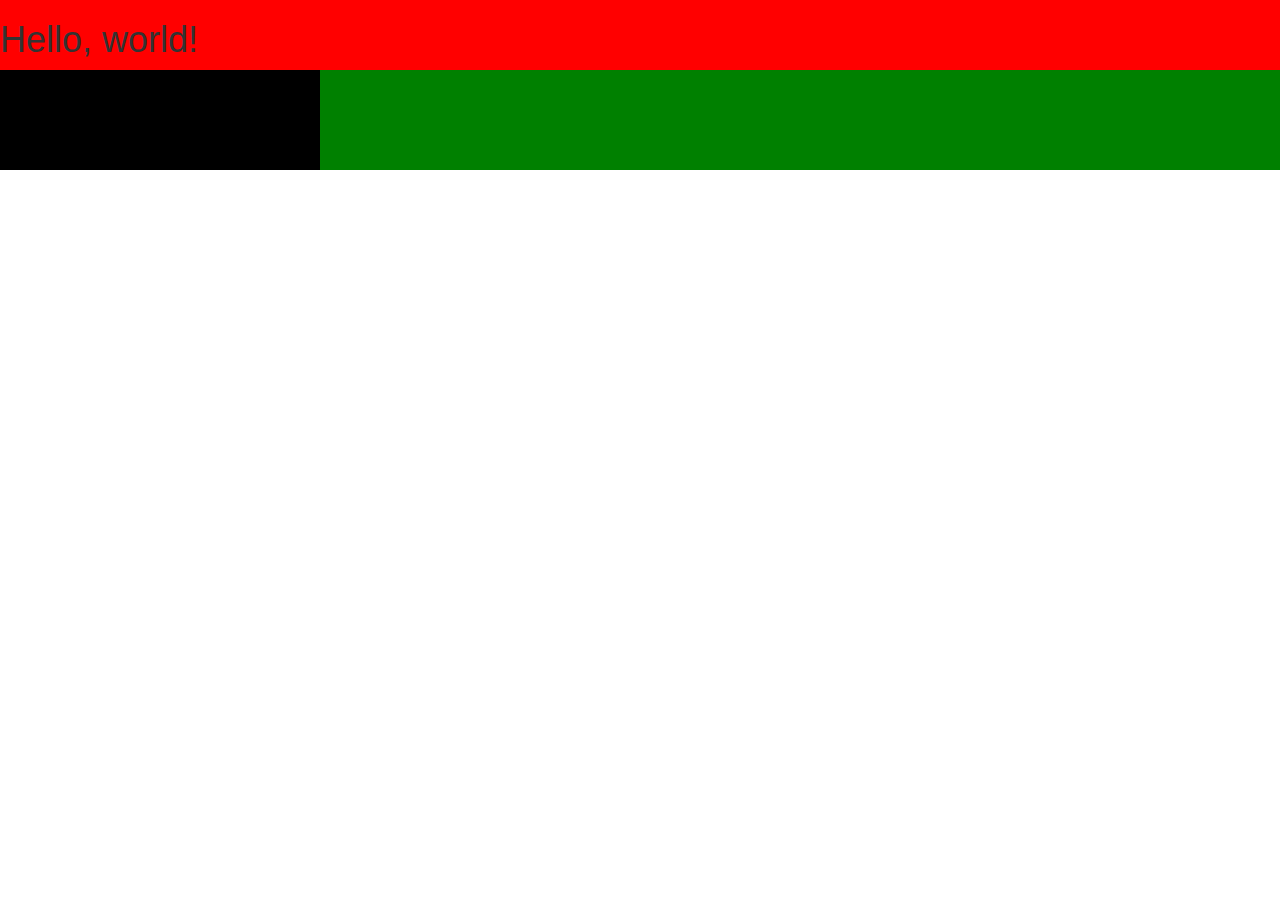
<file: 1-exercise/kinomonsterbootstrap/index.html>
<!DOCTYPE html>
<html lang="ru">
  <head>
    <meta charset="utf-8">
    <meta http-equiv="X-UA-Compatible" content="IE=edge">
    <meta name="viewport" content="width=device-width, initial-scale=1">
    <!-- The above 3 meta tags *must* come first in the head; any other head content must come *after* these tags -->
    <title>Киномонстр Bootstrap</title>

    <!-- Bootstrap -->
    <link href="assets/css/bootstrap.min.css" rel="stylesheet">

    <!-- HTML5 shim and Respond.js for IE8 support of HTML5 elements and media queries -->
    <!-- WARNING: Respond.js doesn't work if you view the page via file:// -->
    <!--[if lt IE 9]>
      <script src="https://oss.maxcdn.com/html5shiv/3.7.2/html5shiv.min.js"></script>
      <script src="https://oss.maxcdn.com/respond/1.4.2/respond.min.js"></script>
    <![endif]-->
  </head>
  <body>
    

    <div class="container-fluid" style="background-color:red; height:100px">
      <div class="row">
        <h1>Hello, world!</h1>
        <div class="col-lg-9 col-md-9 col-lg-push-3" style="background-color:green; height:100px"></div>
        <div class="col-lg-3 col-md-3 col-lg-pull-9 hidden-xs" style="background-color:black; height:100px"></div>
      </div>
    </div>

    <!-- jQuery (necessary for Bootstrap's JavaScript plugins) -->
    <script src="https://ajax.googleapis.com/ajax/libs/jquery/1.11.3/jquery.min.js"></script>
    <!-- Include all compiled plugins (below), or include individual files as needed -->
    <script src="assets/js/bootstrap.min.js"></script>
  </body>
</html>
</file>
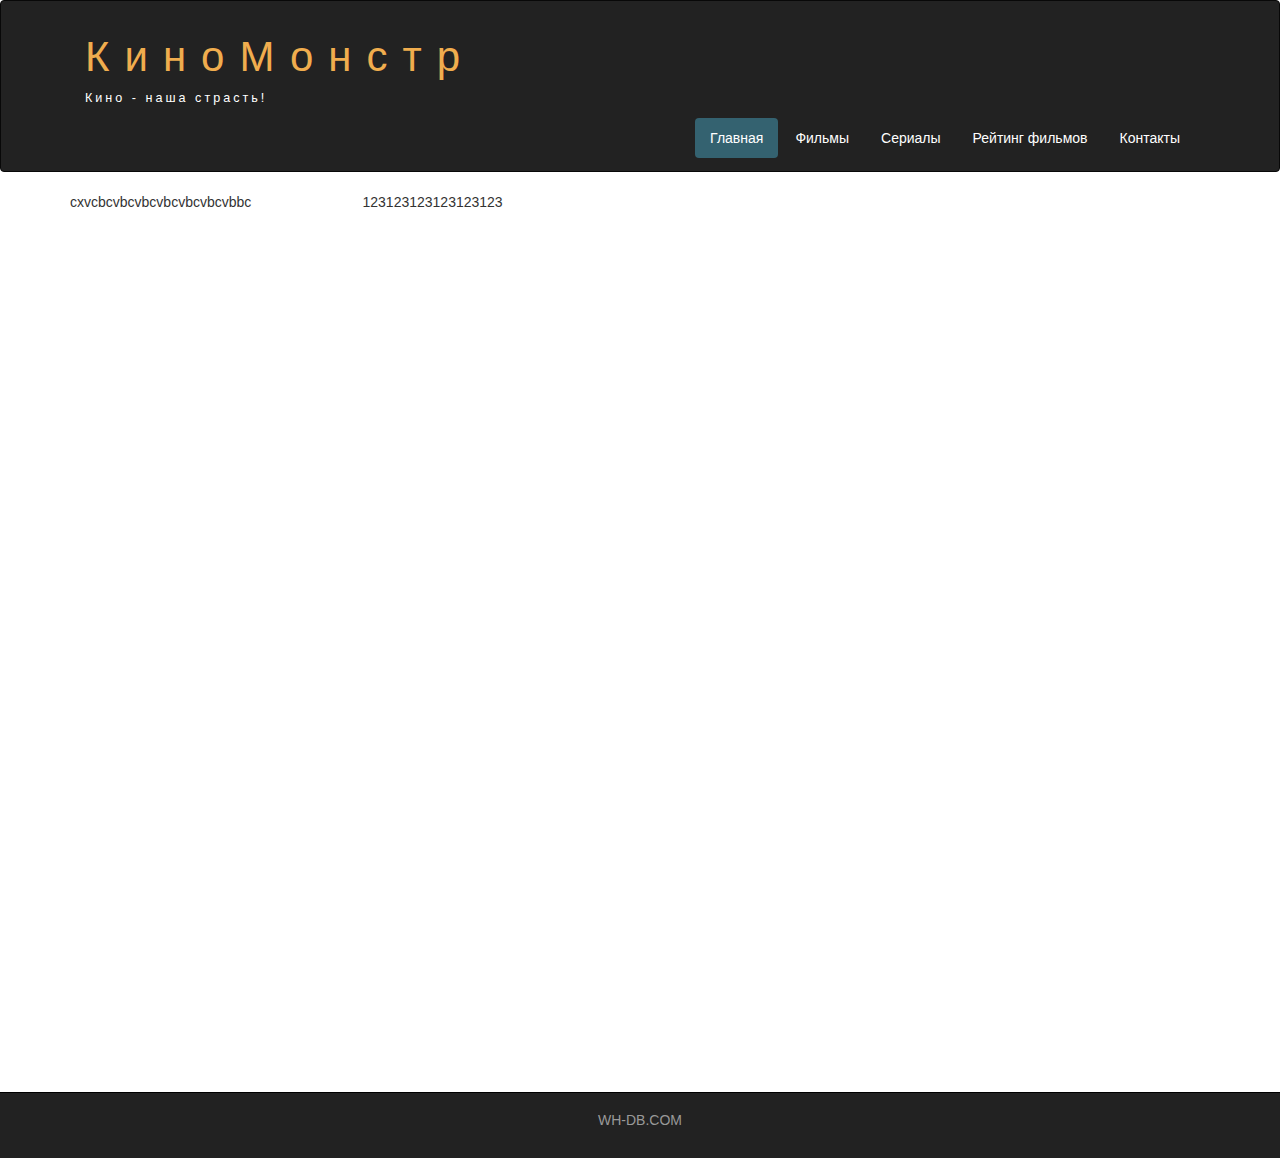
<file: 3-exercise/kinomonsterbootstrap/index.html>
<!DOCTYPE html>
<html lang="ru">
  <head>
    <meta charset="utf-8">
    <meta http-equiv="X-UA-Compatible" content="IE=edge">
    <meta name="viewport" content="width=device-width, initial-scale=1">
    <!-- The above 3 meta tags *must* come first in the head; any other head content must come *after* these tags -->
    <title>Киномонстр Bootstrap</title>

    <!-- Bootstrap -->
    <link href="assets/css/bootstrap.min.css" rel="stylesheet">

    <!-- Main Style -->
    <link href="assets/css/style.css" rel="stylesheet">

    <!-- HTML5 shim and Respond.js for IE8 support of HTML5 elements and media queries -->
    <!-- WARNING: Respond.js doesn't work if you view the page via file:// -->
    <!--[if lt IE 9]>
      <script src="https://oss.maxcdn.com/html5shiv/3.7.2/html5shiv.min.js"></script>
      <script src="https://oss.maxcdn.com/respond/1.4.2/respond.min.js"></script>
    <![endif]-->
  </head>
  <body>
    

    <div class="container-fluid">
      <div class="row">
       
       <nav role="navigation" class="navbar navbar-inverse">
          <div class="container">

          <div class="navbar-header header">

            <div class="container">
              
              <div class="row">
                
                <div class="col-lg-12">
                  <h1><a href="#">КиноМонстр</a></h1> 
                  <p>Кино - наша страсть!</p>
                </div>

              </div>

            </div>

            
            <button type="button" data-target="#navbarCollapse" data-toggle="collapse" class="navbar-toggle">
              
              <span class="sr-only">Toggle navigation</span>
              <span class="icon-bar"></span>
              <span class="icon-bar"></span>
              <span class="icon-bar"></span>

            </button>
          

          </div>
            
            <div id="navbarCollapse" class="collapse navbar-collapse navbar-right">
              
              <ul class="nav nav-pills">
                <li class="active"> <a href="#">Главная</a> </li>
                <li> <a href="#">Фильмы</a> </li>
                <li> <a href="#">Сериалы</a> </li>
                <li> <a href="#">Рейтинг фильмов</a> </li>
                <li> <a href="#">Контакты</a> </li>

              </ul>


            </div>

          </div>
       </nav> 

      </div>
    </div>


    <div class="wrapper">
      
      <div class="container">
        
        <div class="row">
          
        <div class="col-lg-9 col-lg-push-3"> <!-- Меняем блоки местами col-lg-push-3 -->
          123123123123123123
        </div>


        <div class="col-lg-3 col-lg-pull-9"> <!-- Меняем блоки местами col-lg-pull-9 -->
          cxvcbcvbcvbcvbcvbcvbcvbbc
        </div>      


        </div>

      </div>

      <div class="clear"></div>

    </div>


    <footer>
      
      <div class="container">
        <p class="text-center"> <a href="http://ru.wh-db.com">WH-DB.COM</a> </p>
      </div>

    </footer>




    <!-- jQuery (necessary for Bootstrap's JavaScript plugins) -->
    <script src="https://ajax.googleapis.com/ajax/libs/jquery/1.11.3/jquery.min.js"></script>
    <!-- Include all compiled plugins (below), or include individual files as needed -->
    <script src="assets/js/bootstrap.min.js"></script>
  </body>
</html>
</file>
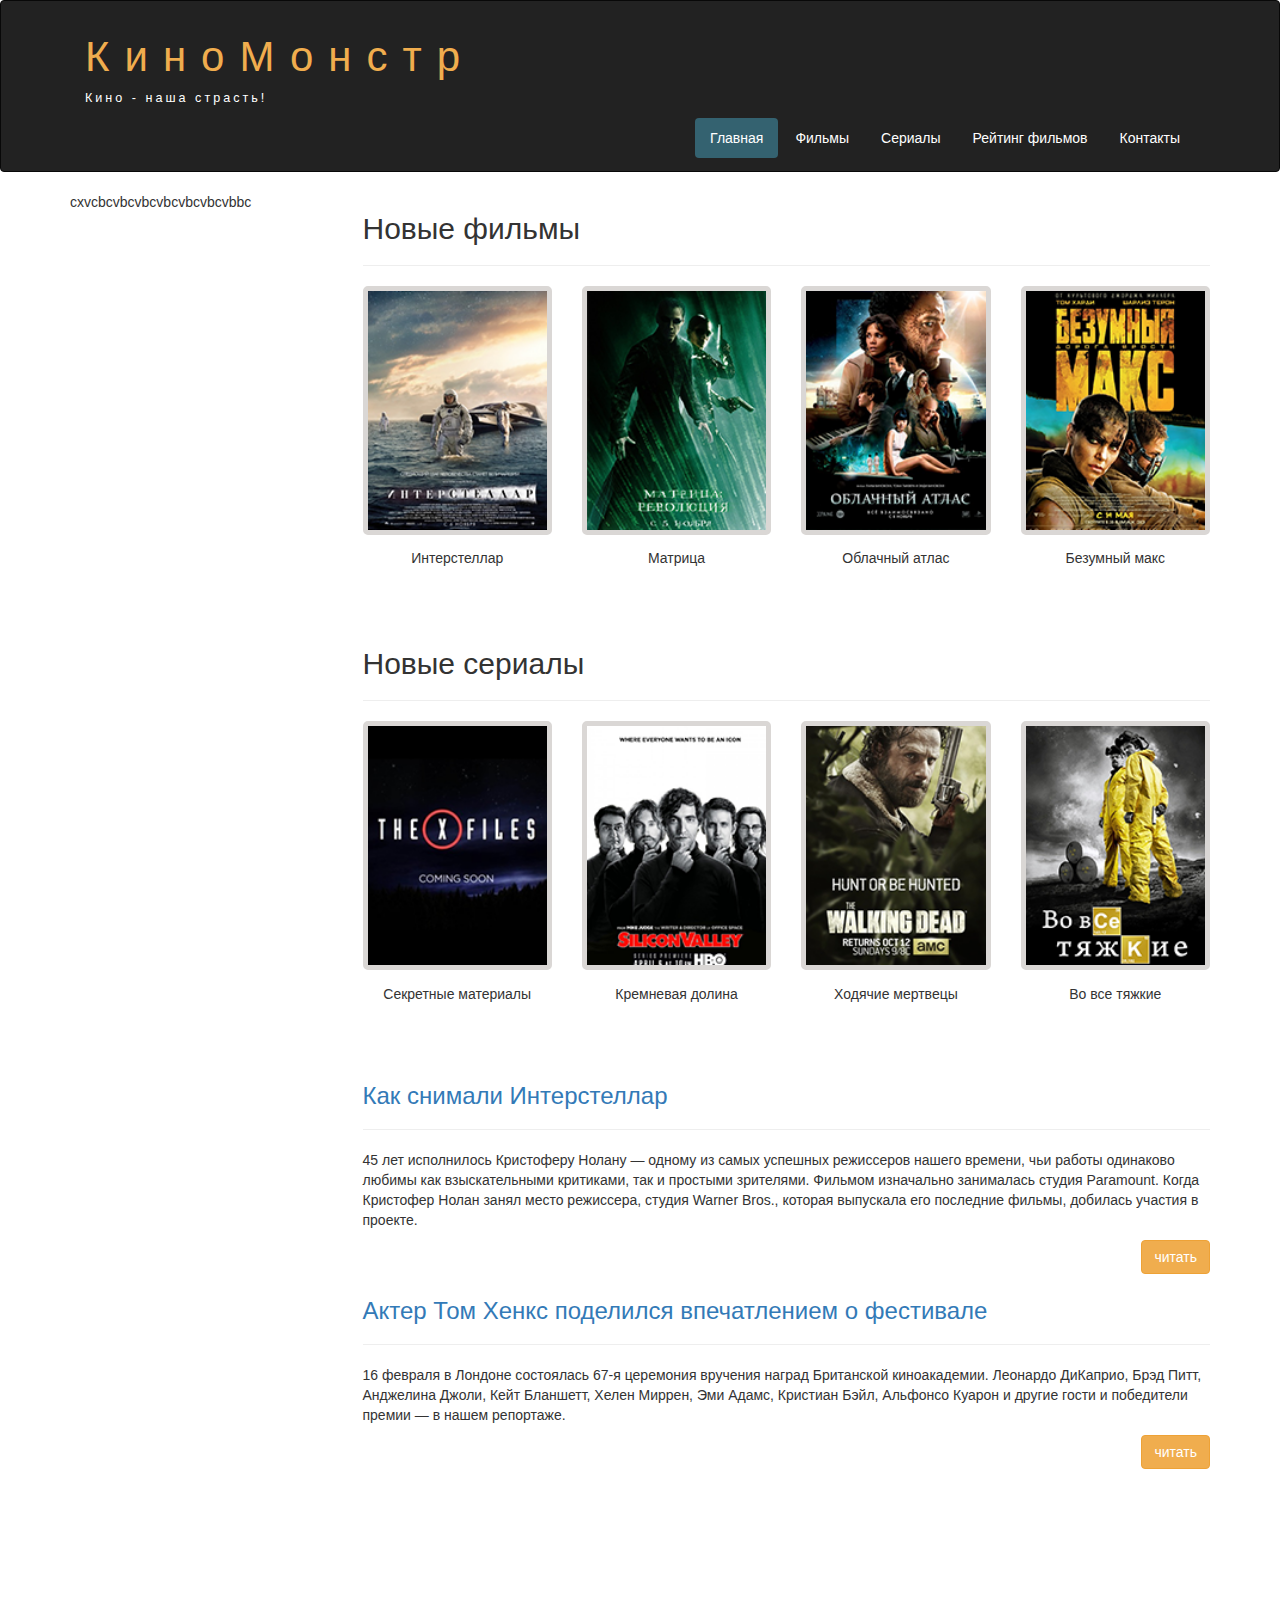
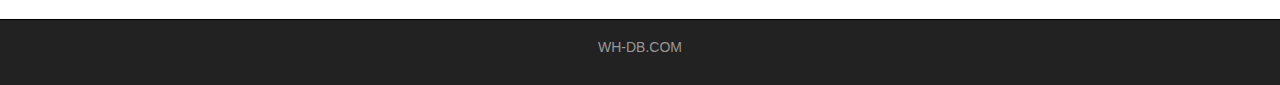
<file: 4-exercise/kinomonsterbootstrap/index.html>
<!DOCTYPE html>
<html lang="ru">
  <head>
    <meta charset="utf-8">
    <meta http-equiv="X-UA-Compatible" content="IE=edge">
    <meta name="viewport" content="width=device-width, initial-scale=1">
    <!-- The above 3 meta tags *must* come first in the head; any other head content must come *after* these tags -->
    <title>Киномонстр Bootstrap</title>

    <!-- Bootstrap -->
    <link href="assets/css/bootstrap.min.css" rel="stylesheet">

    <!-- Main Style -->
    <link href="assets/css/style.css" rel="stylesheet">

    <!-- HTML5 shim and Respond.js for IE8 support of HTML5 elements and media queries -->
    <!-- WARNING: Respond.js doesn't work if you view the page via file:// -->
    <!--[if lt IE 9]>
      <script src="https://oss.maxcdn.com/html5shiv/3.7.2/html5shiv.min.js"></script>
      <script src="https://oss.maxcdn.com/respond/1.4.2/respond.min.js"></script>
    <![endif]-->
  </head>
  <body>
    

    <div class="container-fluid">
      <div class="row">
       
       <nav role="navigation" class="navbar navbar-inverse">
          <div class="container">

          <div class="navbar-header header">

            <div class="container">
              
              <div class="row">
                
                <div class="col-lg-12">
                  <h1><a href="#">КиноМонстр</a></h1> 
                  <p>Кино - наша страсть!</p>
                </div>

              </div>

            </div>

            
            <button type="button" data-target="#navbarCollapse" data-toggle="collapse" class="navbar-toggle">
              
              <span class="sr-only">Toggle navigation</span>
              <span class="icon-bar"></span>
              <span class="icon-bar"></span>
              <span class="icon-bar"></span>

            </button>
          

          </div>
            
            <div id="navbarCollapse" class="collapse navbar-collapse navbar-right">
              
              <ul class="nav nav-pills">
                <li class="active"> <a href="#">Главная</a> </li>
                <li> <a href="#">Фильмы</a> </li>
                <li> <a href="#">Сериалы</a> </li>
                <li> <a href="#">Рейтинг фильмов</a> </li>
                <li> <a href="#">Контакты</a> </li>

              </ul>


            </div>

          </div>
       </nav> 

      </div>
    </div>


    <div class="wrapper">
      
      <div class="container">
        
        <div class="row">
          
        <div class="col-lg-9 col-lg-push-3"> <!-- Меняем блоки местами col-lg-push-3 -->
          
          <h2>Новые фильмы</h2>
          <hr>
          <div class="row">

            <div class="films_block col-lg-3 col-md-3 col-sm-3 col-xs-6">
              <img src="assets/img/inter.png" alt="интерстеллар">
              <div class="film_label">Интерстеллар</div>
            </div>

            <div class="films_block col-lg-3 col-md-3 col-sm-3 col-xs-6">
              <img src="assets/img/matrix.png" alt="матрица">
              <div class="film_label">Матрица</div>
            </div>            

            <div class="films_block col-lg-3 col-md-3 col-sm-3 col-xs-6">
              <img src="assets/img/cloud.png" alt="облачный атлас">
              <div class="film_label">Облачный атлас</div>
            </div>            

            <div class="films_block col-lg-3 col-md-3 col-sm-3 col-xs-6">
              <img src="assets/img/max.png" alt="безумный макс">
              <div class="film_label">Безумный макс</div>
            </div>


          </div>

          <div class="margin-8"></div>

         <h2>Новые сериалы</h2>
         <hr>
          <div class="row">

            <div class="films_block col-lg-3 col-md-3 col-sm-3 col-xs-6">
              <img src="assets/img/xfiles.png" alt="">
              <div class="film_label">Секретные материалы</div>
            </div>

            <div class="films_block col-lg-3 col-md-3 col-sm-3 col-xs-6">
              <img src="assets/img/silicon.png" alt="">
              <div class="film_label">Кремневая долина</div>
            </div>

            <div class="films_block col-lg-3 col-md-3 col-sm-3 col-xs-6">
              <img src="assets/img/dead.png" alt="">
              <div class="film_label">Ходячие мертвецы</div>
            </div>

            <div class="films_block col-lg-3 col-md-3 col-sm-3 col-xs-6">
              <img src="assets/img/breakingbad.png" alt="">
              <div class="film_label">Во все тяжкие</div>
            </div>

          </div>

          <div class="margin-8"></div>

          <a href="#"><h3>Как снимали Интерстеллар</h3></a>
          <hr>
          <p>
            45 лет исполнилось Кристоферу Нолану — одному из самых успешных режиссеров нашего времени, чьи работы одинаково любимы как взыскательными критиками, так и простыми зрителями. Фильмом изначально занималась студия Paramount. Когда Кристофер Нолан занял место режиссера, студия Warner Bros., которая выпускала его последние фильмы, добилась участия в проекте.
          </p>
          <a href="#" class="btn btn-warning pull-right">читать</a>

          <div class="margin-8"></div>

          <a href="#"><h3>Актер Том Хенкс поделился впечатлением о фестивале</h3></a>
          <hr>
          <p>
            16 февраля в Лондоне состоялась 67-я церемония вручения наград Британской киноакадемии. Леонардо ДиКаприо, Брэд Питт, Анджелина Джоли, Кейт Бланшетт, Хелен Миррен, Эми Адамс, Кристиан Бэйл, Альфонсо Куарон и другие гости и победители премии — в нашем репортаже.
          </p>
          <a href="#" class="btn btn-warning pull-right">читать</a>

          <div class="margin-8 clear"></div>



        </div>


        <div class="col-lg-3 col-lg-pull-9"> <!-- Меняем блоки местами col-lg-pull-9 -->
          cxvcbcvbcvbcvbcvbcvbcvbbc
        </div>      


        </div>

      </div>

      <div class="clear"></div>

    </div>


    <footer>
      
      <div class="container">
        <p class="text-center"> <a href="http://ru.wh-db.com">WH-DB.COM</a> </p>
      </div>

    </footer>




    <!-- jQuery (necessary for Bootstrap's JavaScript plugins) -->
    <script src="https://ajax.googleapis.com/ajax/libs/jquery/1.11.3/jquery.min.js"></script>
    <!-- Include all compiled plugins (below), or include individual files as needed -->
    <script src="assets/js/bootstrap.min.js"></script>
  </body>
</html>
</file>
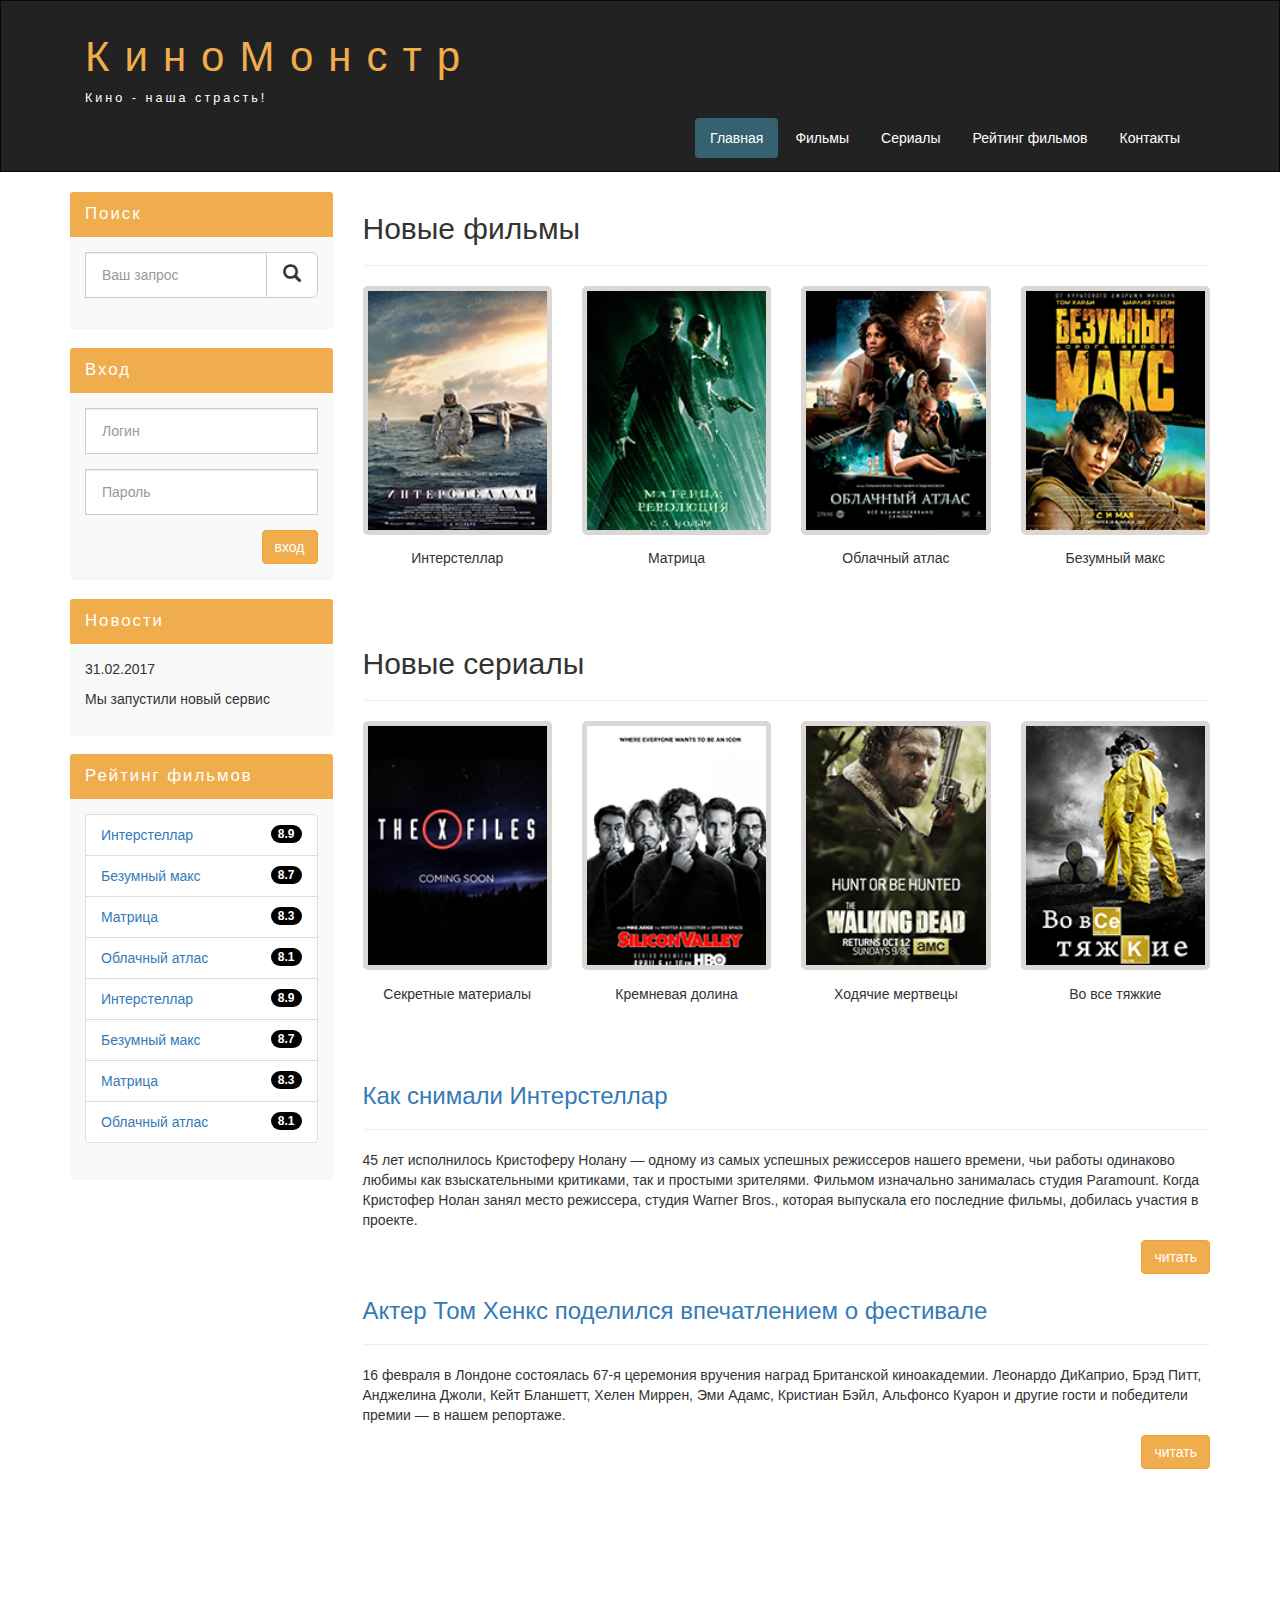
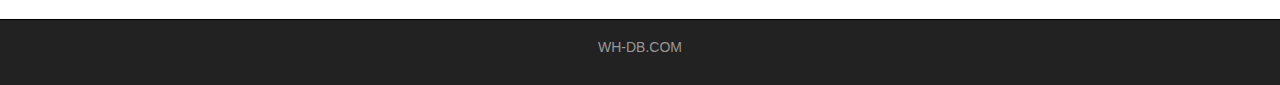
<file: 5-exercise/kinomonsterbootstrap/index.html>
<!DOCTYPE html>
<html lang="ru">
  <head>
    <meta charset="utf-8">
    <meta http-equiv="X-UA-Compatible" content="IE=edge">
    <meta name="viewport" content="width=device-width, initial-scale=1">
    <!-- The above 3 meta tags *must* come first in the head; any other head content must come *after* these tags -->
    <title>Киномонстр Bootstrap</title>

    <!-- Bootstrap -->
    <link href="assets/css/bootstrap.min.css" rel="stylesheet">

    <!-- Main Style -->
    <link href="assets/css/style.css" rel="stylesheet">

    <!-- HTML5 shim and Respond.js for IE8 support of HTML5 elements and media queries -->
    <!-- WARNING: Respond.js doesn't work if you view the page via file:// -->
    <!--[if lt IE 9]>
      <script src="https://oss.maxcdn.com/html5shiv/3.7.2/html5shiv.min.js"></script>
      <script src="https://oss.maxcdn.com/respond/1.4.2/respond.min.js"></script>
    <![endif]-->
  </head>
  <body>
    

    <div class="container-fluid">
      <div class="row">
       
       <nav role="navigation" class="navbar navbar-inverse">
          <div class="container">

          <div class="navbar-header header">

            <div class="container">
              
              <div class="row">
                
                <div class="col-lg-12">
                  <h1><a href="#">КиноМонстр</a></h1> 
                  <p>Кино - наша страсть!</p>
                </div>

              </div>

            </div>

            
            <button type="button" data-target="#navbarCollapse" data-toggle="collapse" class="navbar-toggle">
              
              <span class="sr-only">Toggle navigation</span>
              <span class="icon-bar"></span>
              <span class="icon-bar"></span>
              <span class="icon-bar"></span>

            </button>
          

          </div>
            
            <div id="navbarCollapse" class="collapse navbar-collapse navbar-right">
              
              <ul class="nav nav-pills">
                <li class="active"> <a href="#">Главная</a> </li>
                <li> <a href="#">Фильмы</a> </li>
                <li> <a href="#">Сериалы</a> </li>
                <li> <a href="#">Рейтинг фильмов</a> </li>
                <li> <a href="#">Контакты</a> </li>

              </ul>


            </div>

          </div>
       </nav> 

      </div>
    </div>


    <div class="wrapper">
      
      <div class="container">
        
        <div class="row">
          
        <div class="col-lg-9 col-lg-push-3"> <!-- Меняем блоки местами col-lg-push-3 -->

          <form role="search" class="visible-xs">
            <div class="form-group">
              <div class="input-group">
                <input type="search" class="form-control input-lg" placeholder="Ваш запрос">
                <div class="input-group-btn">
                  <button class="btn btn-default btn-lg" type="submit"><i class="glyphicon glyphicon-search"></i></button>
                </div>
              </div>
            </div>
          </form> 
          
          <h2>Новые фильмы</h2>
          <hr>
          <div class="row">

            <div class="films_block col-lg-3 col-md-3 col-sm-3 col-xs-6">
              <img src="assets/img/inter.png" alt="интерстеллар">
              <div class="film_label">Интерстеллар</div>
            </div>

            <div class="films_block col-lg-3 col-md-3 col-sm-3 col-xs-6">
              <img src="assets/img/matrix.png" alt="матрица">
              <div class="film_label">Матрица</div>
            </div>            

            <div class="films_block col-lg-3 col-md-3 col-sm-3 col-xs-6">
              <img src="assets/img/cloud.png" alt="облачный атлас">
              <div class="film_label">Облачный атлас</div>
            </div>            

            <div class="films_block col-lg-3 col-md-3 col-sm-3 col-xs-6">
              <img src="assets/img/max.png" alt="безумный макс">
              <div class="film_label">Безумный макс</div>
            </div>


          </div>

          <div class="margin-8"></div>

         <h2>Новые сериалы</h2>
         <hr>
          <div class="row">

            <div class="films_block col-lg-3 col-md-3 col-sm-3 col-xs-6">
              <img src="assets/img/xfiles.png" alt="">
              <div class="film_label">Секретные материалы</div>
            </div>

            <div class="films_block col-lg-3 col-md-3 col-sm-3 col-xs-6">
              <img src="assets/img/silicon.png" alt="">
              <div class="film_label">Кремневая долина</div>
            </div>

            <div class="films_block col-lg-3 col-md-3 col-sm-3 col-xs-6">
              <img src="assets/img/dead.png" alt="">
              <div class="film_label">Ходячие мертвецы</div>
            </div>

            <div class="films_block col-lg-3 col-md-3 col-sm-3 col-xs-6">
              <img src="assets/img/breakingbad.png" alt="">
              <div class="film_label">Во все тяжкие</div>
            </div>

          </div>

          <div class="margin-8"></div>

          <a href="#"><h3>Как снимали Интерстеллар</h3></a>
          <hr>
          <p>
            45 лет исполнилось Кристоферу Нолану — одному из самых успешных режиссеров нашего времени, чьи работы одинаково любимы как взыскательными критиками, так и простыми зрителями. Фильмом изначально занималась студия Paramount. Когда Кристофер Нолан занял место режиссера, студия Warner Bros., которая выпускала его последние фильмы, добилась участия в проекте.
          </p>
          <a href="#" class="btn btn-warning pull-right">читать</a>

          <div class="margin-8"></div>

          <a href="#"><h3>Актер Том Хенкс поделился впечатлением о фестивале</h3></a>
          <hr>
          <p>
            16 февраля в Лондоне состоялась 67-я церемония вручения наград Британской киноакадемии. Леонардо ДиКаприо, Брэд Питт, Анджелина Джоли, Кейт Бланшетт, Хелен Миррен, Эми Адамс, Кристиан Бэйл, Альфонсо Куарон и другие гости и победители премии — в нашем репортаже.
          </p>
          <a href="#" class="btn btn-warning pull-right">читать</a>

          <div class="margin-8 clear"></div>



        </div>


        <div class="col-lg-3 col-lg-pull-9"> <!-- Меняем блоки местами col-lg-pull-9 -->
          
          <div class="panel panel-info hidden-xs">
            <div class="panel-heading"><div class="sidebar-header">Поиск</div></div>
            <div class="panel-body">
              <form role="search">
                <div class="form-group">
                  <div class="input-group">
                    <input type="search" class="form-control input-lg" placeholder="Ваш запрос">
                    <div class="input-group-btn">
                      <button class="btn btn-default btn-lg" type="submit"><i class="glyphicon glyphicon-search"></i></button>
                    </div>
                  </div>
                </div>
              </form> 
            </div>
          </div>
    
          <div class="panel panel-info">
            <div class="panel-heading"><div class="sidebar-header">Вход</div></div>
            <div class="panel-body">

              <form role="form">
                <div class="form-group">
                  <input type="text"  class="form-control input-lg" placeholder="Логин">
                </div>
                <div class="form-group">
                  <input type="password" class="form-control input-lg" placeholder="Пароль">
                </div>

                <button type="submit" class="btn btn-warning pull-right">вход</button>

              </form>

            </div>
          </div>  


          <div class="panel panel-info">
            <div class="panel-heading"><div class="sidebar-header">Новости</div></div>
            <div class="panel-body">
              
              <p>31.02.2017</p>
              <p>Мы запустили новый сервис</p>
              
            </div>
          </div>


          <div class="panel panel-info">
            <div class="panel-heading"><div class="sidebar-header">Рейтинг фильмов</div></div>
            <div class="panel-body">
                
                <ul class="list-group">
                  
                  <li class="list-group-item list-group-warning">
                    <span class="badge">8.9</span>
                    <a href="#">Интерстеллар</a>
                  </li>

                  <li class="list-group-item list-group-warning">
                    <span class="badge">8.7</span>
                    <a href="#">Безумный макс</a>
                  </li>                  

                  <li class="list-group-item list-group-warning">
                    <span class="badge">8.3</span>
                    <a href="#">Матрица</a>
                  </li>                  

                  <li class="list-group-item list-group-warning">
                    <span class="badge">8.1</span>
                    <a href="#">Облачный атлас</a>
                  </li>

                  <li class="list-group-item list-group-warning">
                    <span class="badge">8.9</span>
                    <a href="#">Интерстеллар</a>
                  </li>

                  <li class="list-group-item list-group-warning">
                    <span class="badge">8.7</span>
                    <a href="#">Безумный макс</a>
                  </li>                  

                  <li class="list-group-item list-group-warning">
                    <span class="badge">8.3</span>
                    <a href="#">Матрица</a>
                  </li>                  

                  <li class="list-group-item list-group-warning">
                    <span class="badge">8.1</span>
                    <a href="#">Облачный атлас</a>
                  </li>

                </ul>

            </div>
          </div>  
          


        </div>      


        </div>

      </div>

      <div class="clear"></div>

    </div>


    <footer>
      
      <div class="container">
        <p class="text-center"> <a href="http://ru.wh-db.com">WH-DB.COM</a> </p>
      </div>

    </footer>




    <!-- jQuery (necessary for Bootstrap's JavaScript plugins) -->
    <script src="https://ajax.googleapis.com/ajax/libs/jquery/1.11.3/jquery.min.js"></script>
    <!-- Include all compiled plugins (below), or include individual files as needed -->
    <script src="assets/js/bootstrap.min.js"></script>
  </body>
</html>
</file>
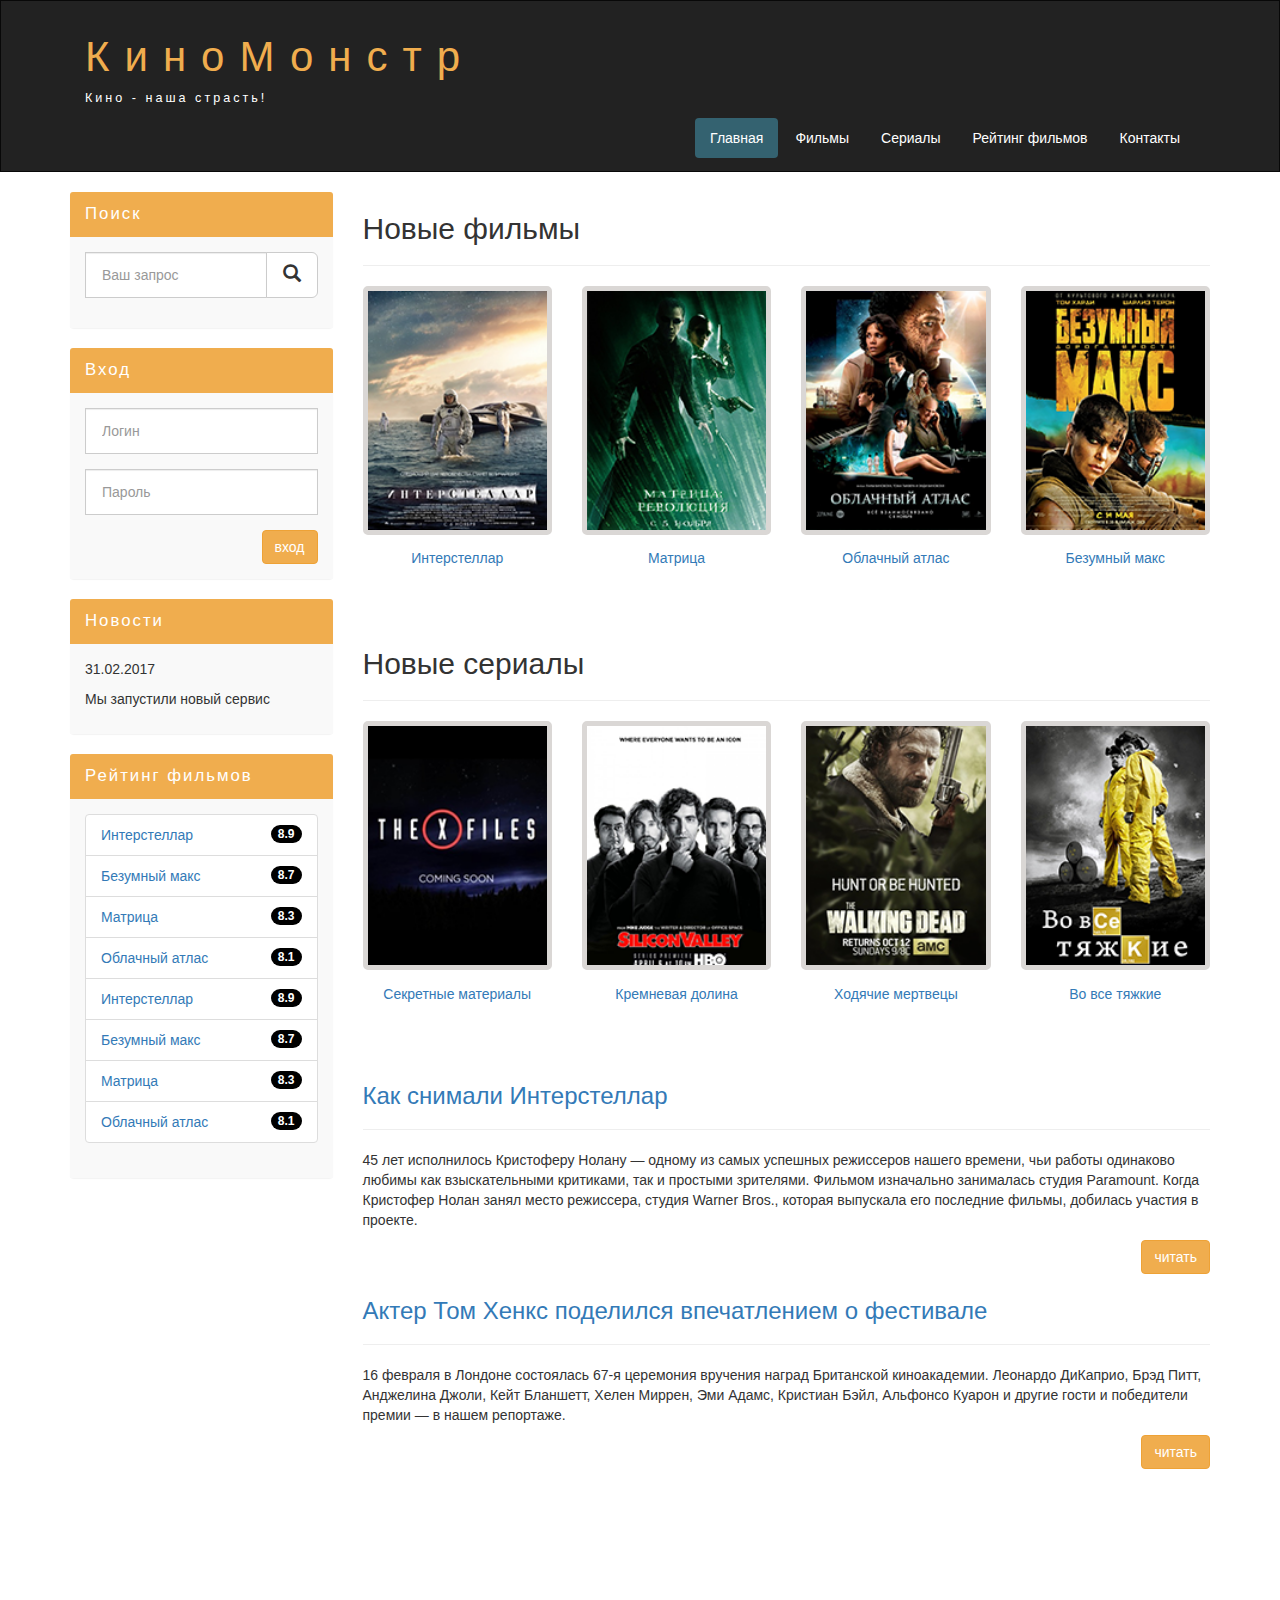
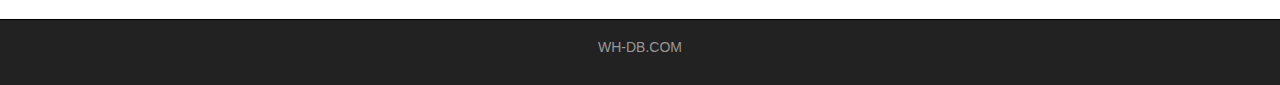
<file: 7-exercise/kinomonsterbootstrap/index.html>
<!DOCTYPE html>
<html lang="ru">
  <head>
    <meta charset="utf-8">
    <meta http-equiv="X-UA-Compatible" content="IE=edge">
    <meta name="viewport" content="width=device-width, initial-scale=1">
    <!-- The above 3 meta tags *must* come first in the head; any other head content must come *after* these tags -->
    <title>Киномонстр Bootstrap</title>

    <!-- Bootstrap -->
    <link href="assets/css/bootstrap.min.css" rel="stylesheet">

    <!-- Main Style -->
    <link href="assets/css/style.css" rel="stylesheet">

    <!-- HTML5 shim and Respond.js for IE8 support of HTML5 elements and media queries -->
    <!-- WARNING: Respond.js doesn't work if you view the page via file:// -->
    <!--[if lt IE 9]>
      <script src="https://oss.maxcdn.com/html5shiv/3.7.2/html5shiv.min.js"></script>
      <script src="https://oss.maxcdn.com/respond/1.4.2/respond.min.js"></script>
    <![endif]-->
  </head>
  <body>
    

    <div class="container-fluid">
      <div class="row">
       
       <nav role="navigation" class="navbar navbar-inverse">
          <div class="container">

          <div class="navbar-header header">

            <div class="container">
              
              <div class="row">
                
                <div class="col-lg-12">
                  <h1><a href="index.html">КиноМонстр</a></h1> 
                  <p>Кино - наша страсть!</p>
                </div>

              </div>

            </div>

            
            <button type="button" data-target="#navbarCollapse" data-toggle="collapse" class="navbar-toggle">
              
              <span class="sr-only">Toggle navigation</span>
              <span class="icon-bar"></span>
              <span class="icon-bar"></span>
              <span class="icon-bar"></span>

            </button>
          

          </div>
            
            <div id="navbarCollapse" class="collapse navbar-collapse navbar-right">
              
              <ul class="nav nav-pills">
                <li class="active"> <a href="index.html">Главная</a> </li>
                <li> <a href="films.html">Фильмы</a> </li>
                <li> <a href="#">Сериалы</a> </li>
                <li> <a href="rating.html">Рейтинг фильмов</a> </li>
                <li> <a href="contact.html">Контакты</a> </li>

              </ul>


            </div>

          </div>
       </nav> 

      </div>
    </div>


    <div class="wrapper">
      
      <div class="container">
        
        <div class="row">
          
        <div class="col-lg-9 col-lg-push-3"> <!-- Меняем блоки местами col-lg-push-3 -->

          <form role="search" class="visible-xs">
            <div class="form-group">
              <div class="input-group">
                <input type="search" class="form-control input-lg" placeholder="Ваш запрос">
                <div class="input-group-btn">
                  <button class="btn btn-default btn-lg" type="submit"><i class="glyphicon glyphicon-search"></i></button>
                </div>
              </div>
            </div>
          </form> 
          
          <h2>Новые фильмы</h2>
          <hr>
          <div class="row">

            <div class="films_block col-lg-3 col-md-3 col-sm-3 col-xs-6">
              <a href="show.html"><img src="assets/img/inter.png" alt="интерстеллар"></a> 
              <div class="film_label"><a href="show.html">Интерстеллар</a></div>
            </div>

            <div class="films_block col-lg-3 col-md-3 col-sm-3 col-xs-6">
              <a href="#"><img src="assets/img/matrix.png" alt="матрица"></a>
              <div class="film_label"><a href="#">Матрица</a></div>
            </div>            

            <div class="films_block col-lg-3 col-md-3 col-sm-3 col-xs-6">
              <a href="#"><img src="assets/img/cloud.png" alt="облачный атлас"></a>
              <div class="film_label"><a href="#">Облачный атлас</a></div>
            </div>            

            <div class="films_block col-lg-3 col-md-3 col-sm-3 col-xs-6">
              <a href="#"><img src="assets/img/max.png" alt="безумный макс"></a>
              <div class="film_label"><a href="#">Безумный макс</a></div>
            </div>


          </div>

          <div class="margin-8"></div>

         <h2>Новые сериалы</h2>
         <hr>
          <div class="row">

            <div class="films_block col-lg-3 col-md-3 col-sm-3 col-xs-6">
              <a href="#"><img src="assets/img/xfiles.png" alt=""></a>
              <div class="film_label"><a href="#">Секретные материалы</a></div>
            </div>

            <div class="films_block col-lg-3 col-md-3 col-sm-3 col-xs-6">
              <a href="#"><img src="assets/img/silicon.png" alt=""></a>
              <div class="film_label"><a href="#">Кремневая долина</a></div>
            </div>

            <div class="films_block col-lg-3 col-md-3 col-sm-3 col-xs-6">
              <a href="#"><img src="assets/img/dead.png" alt=""></a>
              <div class="film_label"><a href="#">Ходячие мертвецы</a></div>
            </div>

            <div class="films_block col-lg-3 col-md-3 col-sm-3 col-xs-6">
              <a href="#"><img src="assets/img/breakingbad.png" alt=""></a>
              <div class="film_label"><a href="#">Во все тяжкие</a></div>
            </div>

          </div>

          <div class="margin-8"></div>

          <a href="#"><h3>Как снимали Интерстеллар</h3></a>
          <hr>
          <p>
            45 лет исполнилось Кристоферу Нолану — одному из самых успешных режиссеров нашего времени, чьи работы одинаково любимы как взыскательными критиками, так и простыми зрителями. Фильмом изначально занималась студия Paramount. Когда Кристофер Нолан занял место режиссера, студия Warner Bros., которая выпускала его последние фильмы, добилась участия в проекте.
          </p>
          <a href="#" class="btn btn-warning pull-right">читать</a>

          <div class="margin-8"></div>

          <a href="#"><h3>Актер Том Хенкс поделился впечатлением о фестивале</h3></a>
          <hr>
          <p>
            16 февраля в Лондоне состоялась 67-я церемония вручения наград Британской киноакадемии. Леонардо ДиКаприо, Брэд Питт, Анджелина Джоли, Кейт Бланшетт, Хелен Миррен, Эми Адамс, Кристиан Бэйл, Альфонсо Куарон и другие гости и победители премии — в нашем репортаже.
          </p>
          <a href="#" class="btn btn-warning pull-right">читать</a>

          <div class="margin-8 clear"></div>



        </div>


        <div class="col-lg-3 col-lg-pull-9"> <!-- Меняем блоки местами col-lg-pull-9 -->
          
          <div class="panel panel-info hidden-xs">
            <div class="panel-heading"><div class="sidebar-header">Поиск</div></div>
            <div class="panel-body">
              <form role="search">
                <div class="form-group">
                  <div class="input-group">
                    <input type="search" class="form-control input-lg" placeholder="Ваш запрос">
                    <div class="input-group-btn">
                      <button class="btn btn-default btn-lg" type="submit"><i class="glyphicon glyphicon-search"></i></button>
                    </div>
                  </div>
                </div>
              </form> 
            </div>
          </div>
    
          <div class="panel panel-info">
            <div class="panel-heading"><div class="sidebar-header">Вход</div></div>
            <div class="panel-body">

              <form role="form">
                <div class="form-group">
                  <input type="text"  class="form-control input-lg" placeholder="Логин">
                </div>
                <div class="form-group">
                  <input type="password" class="form-control input-lg" placeholder="Пароль">
                </div>

                <button type="submit" class="btn btn-warning pull-right">вход</button>

              </form>

            </div>
          </div>  


          <div class="panel panel-info">
            <div class="panel-heading"><div class="sidebar-header">Новости</div></div>
            <div class="panel-body">
              
              <p>31.02.2017</p>
              <p>Мы запустили новый сервис</p>
              
            </div>
          </div>


          <div class="panel panel-info">
            <div class="panel-heading"><div class="sidebar-header">Рейтинг фильмов</div></div>
            <div class="panel-body">
                
                <ul class="list-group">
                  
                  <li class="list-group-item list-group-warning">
                    <span class="badge">8.9</span>
                    <a href="show.html">Интерстеллар</a>
                  </li>

                  <li class="list-group-item list-group-warning">
                    <span class="badge">8.7</span>
                    <a href="#">Безумный макс</a>
                  </li>                  

                  <li class="list-group-item list-group-warning">
                    <span class="badge">8.3</span>
                    <a href="#">Матрица</a>
                  </li>                  

                  <li class="list-group-item list-group-warning">
                    <span class="badge">8.1</span>
                    <a href="#">Облачный атлас</a>
                  </li>

                  <li class="list-group-item list-group-warning">
                    <span class="badge">8.9</span>
                    <a href="show.html">Интерстеллар</a>
                  </li>

                  <li class="list-group-item list-group-warning">
                    <span class="badge">8.7</span>
                    <a href="#">Безумный макс</a>
                  </li>                  

                  <li class="list-group-item list-group-warning">
                    <span class="badge">8.3</span>
                    <a href="#">Матрица</a>
                  </li>                  

                  <li class="list-group-item list-group-warning">
                    <span class="badge">8.1</span>
                    <a href="#">Облачный атлас</a>
                  </li>

                </ul>

            </div>
          </div>  
          


        </div>      


        </div>

      </div>

      <div class="clear"></div>

    </div>


    <footer>
      
      <div class="container">
        <p class="text-center"> <a href="http://ru.wh-db.com">WH-DB.COM</a> </p>
      </div>

    </footer>




    <!-- jQuery (necessary for Bootstrap's JavaScript plugins) -->
    <script src="https://ajax.googleapis.com/ajax/libs/jquery/1.11.3/jquery.min.js"></script>
    <!-- Include all compiled plugins (below), or include individual files as needed -->
    <script src="assets/js/bootstrap.min.js"></script>
  </body>
</html>
</file>
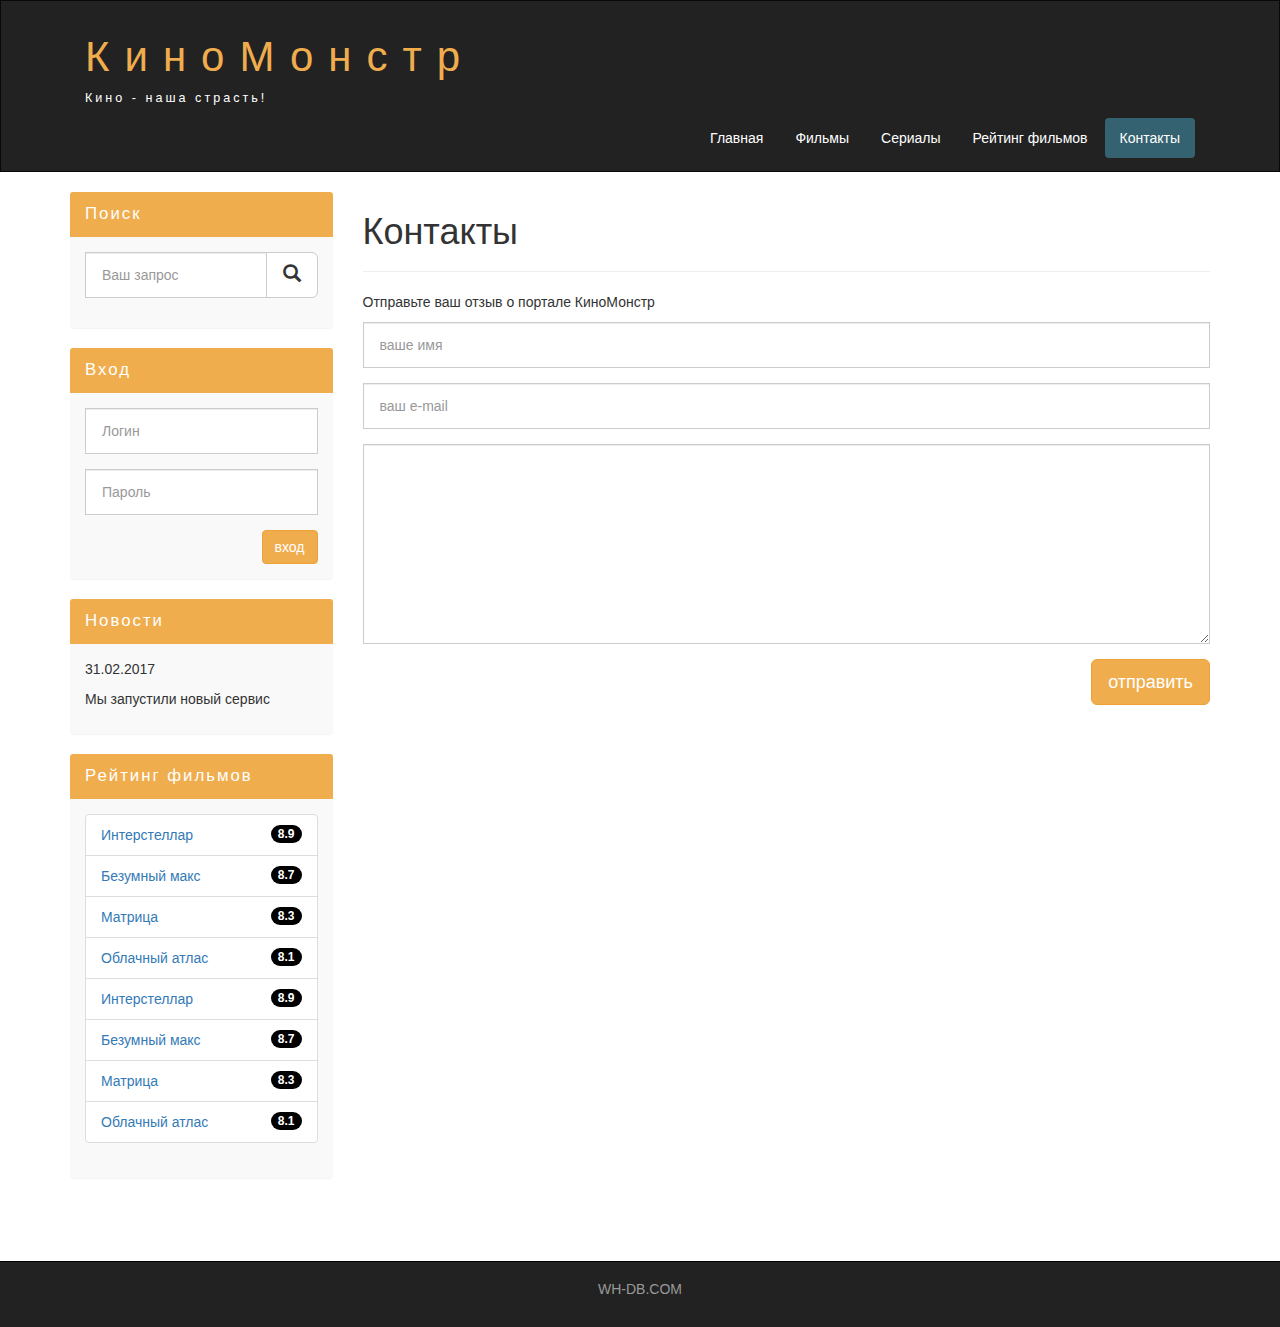
<file: 6-exercise/kinomonsterbootstrap/contact.html>
<!DOCTYPE html>
<html lang="ru">
  <head>
    <meta charset="utf-8">
    <meta http-equiv="X-UA-Compatible" content="IE=edge">
    <meta name="viewport" content="width=device-width, initial-scale=1">
    <!-- The above 3 meta tags *must* come first in the head; any other head content must come *after* these tags -->
    <title>Контакты</title>

    <!-- Bootstrap -->
    <link href="assets/css/bootstrap.min.css" rel="stylesheet">

    <!-- Main Style -->
    <link href="assets/css/style.css" rel="stylesheet">

    <!-- HTML5 shim and Respond.js for IE8 support of HTML5 elements and media queries -->
    <!-- WARNING: Respond.js doesn't work if you view the page via file:// -->
    <!--[if lt IE 9]>
      <script src="https://oss.maxcdn.com/html5shiv/3.7.2/html5shiv.min.js"></script>
      <script src="https://oss.maxcdn.com/respond/1.4.2/respond.min.js"></script>
    <![endif]-->
  </head>
  <body>
    

    <div class="container-fluid">
      <div class="row">
       
       <nav role="navigation" class="navbar navbar-inverse">
          <div class="container">

          <div class="navbar-header header">

            <div class="container">
              
              <div class="row">
                
                <div class="col-lg-12">
                  <h1><a href="#">КиноМонстр</a></h1> 
                  <p>Кино - наша страсть!</p>
                </div>

              </div>

            </div>

            
            <button type="button" data-target="#navbarCollapse" data-toggle="collapse" class="navbar-toggle">
              
              <span class="sr-only">Toggle navigation</span>
              <span class="icon-bar"></span>
              <span class="icon-bar"></span>
              <span class="icon-bar"></span>

            </button>
          

          </div>
            
            <div id="navbarCollapse" class="collapse navbar-collapse navbar-right">
              
              <ul class="nav nav-pills">
                <li>  <a href="#">Главная</a> </li>
                <li> <a href="#">Фильмы</a> </li>
                <li> <a href="#">Сериалы</a> </li>
                <li> <a href="#">Рейтинг фильмов</a> </li>
                <li class="active"> <a href="#">Контакты</a> </li>

              </ul>


            </div>

          </div>
       </nav> 

      </div>
    </div>


    <div class="wrapper">
      
      <div class="container">
        
        <div class="row">
          
        <div class="col-lg-9 col-lg-push-3"> <!-- Меняем блоки местами col-lg-push-3 -->

          <form role="search" class="visible-xs">
            <div class="form-group">
              <div class="input-group">
                <input type="search" class="form-control input-lg" placeholder="Ваш запрос">
                <div class="input-group-btn">
                  <button class="btn btn-default btn-lg" type="submit"><i class="glyphicon glyphicon-search"></i></button>
                </div>
              </div>
            </div>
          </form> 
          
          <h1>Контакты</h1>
          <hr>

          <p>Отправьте ваш отзыв о портале КиноМонстр</p>


          
          <form>
            <div class="form-group">
              <input type="text" placeholder="ваше имя" class="form-control input-lg">
            </div>
            <div class="form-group">
              <input type="email" placeholder="ваш e-mail" class="form-control input-lg">
            </div>
            <div class="form-group">
              <textarea class="form-control"></textarea>
            </div>
            <button class="btn btn-lg btn-warning pull-right">отправить</button>
          </form>

          <div class="margin-8 clear"></div>


        </div>


        <div class="col-lg-3 col-lg-pull-9"> <!-- Меняем блоки местами col-lg-pull-9 -->
          
          <div class="panel panel-info hidden-xs">
            <div class="panel-heading"><div class="sidebar-header">Поиск</div></div>
            <div class="panel-body">
              <form role="search">
                <div class="form-group">
                  <div class="input-group">
                    <input type="search" class="form-control input-lg" placeholder="Ваш запрос">
                    <div class="input-group-btn">
                      <button class="btn btn-default btn-lg" type="submit"><i class="glyphicon glyphicon-search"></i></button>
                    </div>
                  </div>
                </div>
              </form> 
            </div>
          </div>
    
          <div class="panel panel-info">
            <div class="panel-heading"><div class="sidebar-header">Вход</div></div>
            <div class="panel-body">

              <form role="form">
                <div class="form-group">
                  <input type="text"  class="form-control input-lg" placeholder="Логин">
                </div>
                <div class="form-group">
                  <input type="password" class="form-control input-lg" placeholder="Пароль">
                </div>

                <button type="submit" class="btn btn-warning pull-right">вход</button>

              </form>

            </div>
          </div>  


          <div class="panel panel-info">
            <div class="panel-heading"><div class="sidebar-header">Новости</div></div>
            <div class="panel-body">
              
              <p>31.02.2017</p>
              <p>Мы запустили новый сервис</p>
              
            </div>
          </div>


          <div class="panel panel-info">
            <div class="panel-heading"><div class="sidebar-header">Рейтинг фильмов</div></div>
            <div class="panel-body">
                
                <ul class="list-group">
                  
                  <li class="list-group-item list-group-warning">
                    <span class="badge">8.9</span>
                    <a href="#">Интерстеллар</a>
                  </li>

                  <li class="list-group-item list-group-warning">
                    <span class="badge">8.7</span>
                    <a href="#">Безумный макс</a>
                  </li>                  

                  <li class="list-group-item list-group-warning">
                    <span class="badge">8.3</span>
                    <a href="#">Матрица</a>
                  </li>                  

                  <li class="list-group-item list-group-warning">
                    <span class="badge">8.1</span>
                    <a href="#">Облачный атлас</a>
                  </li>

                  <li class="list-group-item list-group-warning">
                    <span class="badge">8.9</span>
                    <a href="#">Интерстеллар</a>
                  </li>

                  <li class="list-group-item list-group-warning">
                    <span class="badge">8.7</span>
                    <a href="#">Безумный макс</a>
                  </li>                  

                  <li class="list-group-item list-group-warning">
                    <span class="badge">8.3</span>
                    <a href="#">Матрица</a>
                  </li>                  

                  <li class="list-group-item list-group-warning">
                    <span class="badge">8.1</span>
                    <a href="#">Облачный атлас</a>
                  </li>

                </ul>

            </div>
          </div>  
          


        </div>      


        </div>

      </div>

      <div class="clear"></div>

    </div>


    <footer>
      
      <div class="container">
        <p class="text-center"> <a href="http://ru.wh-db.com">WH-DB.COM</a> </p>
      </div>

    </footer>




    <!-- jQuery (necessary for Bootstrap's JavaScript plugins) -->
    <script src="https://ajax.googleapis.com/ajax/libs/jquery/1.11.3/jquery.min.js"></script>
    <!-- Include all compiled plugins (below), or include individual files as needed -->
    <script src="assets/js/bootstrap.min.js"></script>
  </body>
</html>
</file>
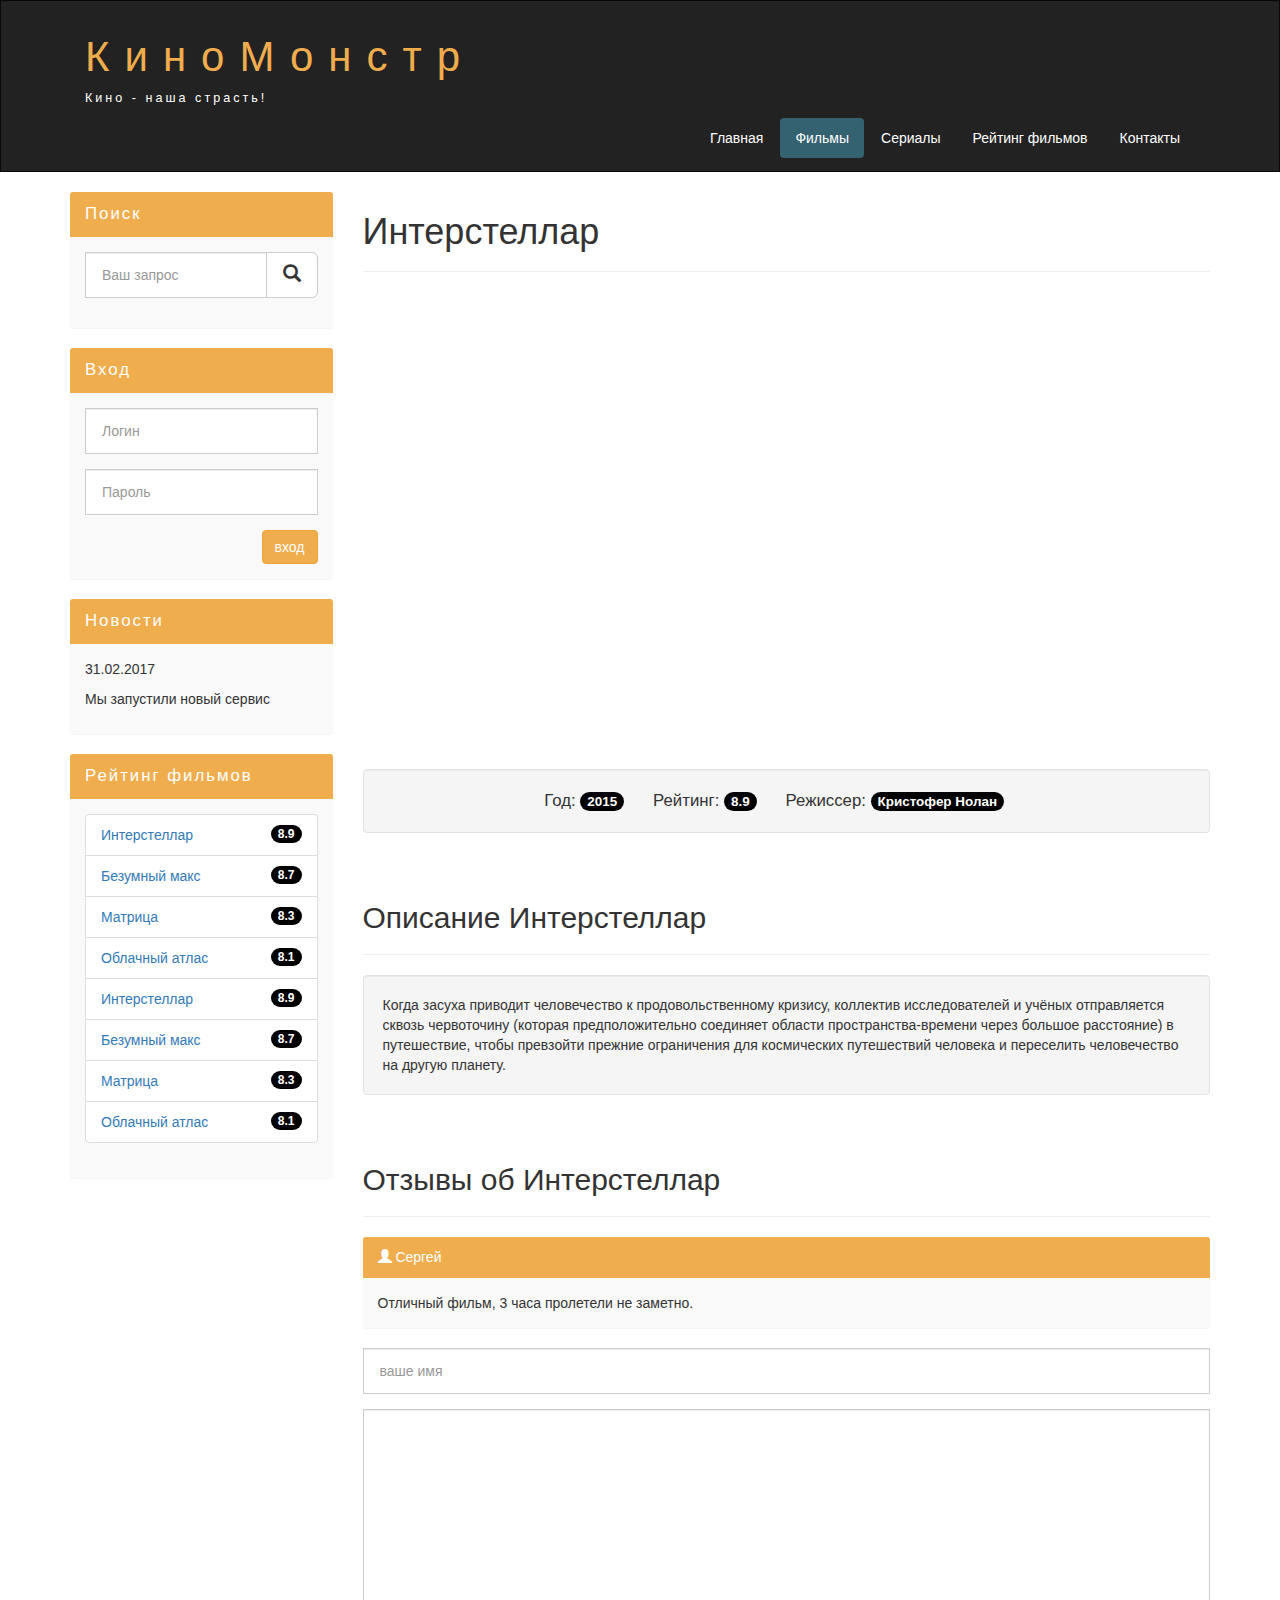
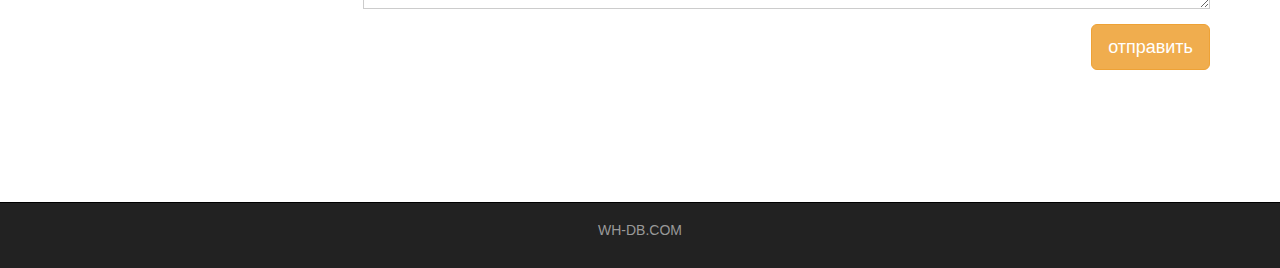
<file: 6-exercise/kinomonsterbootstrap/show.html>
<!DOCTYPE html>
<html lang="ru">
  <head>
    <meta charset="utf-8">
    <meta http-equiv="X-UA-Compatible" content="IE=edge">
    <meta name="viewport" content="width=device-width, initial-scale=1">
    <!-- The above 3 meta tags *must* come first in the head; any other head content must come *after* these tags -->
    <title>Киномонстр Bootstrap</title>

    <!-- Bootstrap -->
    <link href="assets/css/bootstrap.min.css" rel="stylesheet">

    <!-- Main Style -->
    <link href="assets/css/style.css" rel="stylesheet">

    <!-- HTML5 shim and Respond.js for IE8 support of HTML5 elements and media queries -->
    <!-- WARNING: Respond.js doesn't work if you view the page via file:// -->
    <!--[if lt IE 9]>
      <script src="https://oss.maxcdn.com/html5shiv/3.7.2/html5shiv.min.js"></script>
      <script src="https://oss.maxcdn.com/respond/1.4.2/respond.min.js"></script>
    <![endif]-->
  </head>
  <body>
    

    <div class="container-fluid">
      <div class="row">
       
       <nav role="navigation" class="navbar navbar-inverse">
          <div class="container">

          <div class="navbar-header header">

            <div class="container">
              
              <div class="row">
                
                <div class="col-lg-12">
                  <h1><a href="#">КиноМонстр</a></h1> 
                  <p>Кино - наша страсть!</p>
                </div>

              </div>

            </div>

            
            <button type="button" data-target="#navbarCollapse" data-toggle="collapse" class="navbar-toggle">
              
              <span class="sr-only">Toggle navigation</span>
              <span class="icon-bar"></span>
              <span class="icon-bar"></span>
              <span class="icon-bar"></span>

            </button>
          

          </div>
            
            <div id="navbarCollapse" class="collapse navbar-collapse navbar-right">
              
              <ul class="nav nav-pills">
                <li>  <a href="#">Главная</a> </li>
                <li class="active"> <a href="#">Фильмы</a> </li>
                <li> <a href="#">Сериалы</a> </li>
                <li> <a href="#">Рейтинг фильмов</a> </li>
                <li> <a href="#">Контакты</a> </li>

              </ul>


            </div>

          </div>
       </nav> 

      </div>
    </div>


    <div class="wrapper">
      
      <div class="container">
        
        <div class="row">
          
        <div class="col-lg-9 col-lg-push-3"> <!-- Меняем блоки местами col-lg-push-3 -->

          <form role="search" class="visible-xs">
            <div class="form-group">
              <div class="input-group">
                <input type="search" class="form-control input-lg" placeholder="Ваш запрос">
                <div class="input-group-btn">
                  <button class="btn btn-default btn-lg" type="submit"><i class="glyphicon glyphicon-search"></i></button>
                </div>
              </div>
            </div>
          </form> 
          
          <h1>Интерстеллар</h1>
          <hr>

          <div class="embed-responsive embed-responsive-16by9">
            <iframe class="embed-responsive-item" src="https://www.youtube.com/embed/R5KHoE_8dgo?showinfo=0" frameborder="0" allowfullscreen></iframe>
          </div>
          <div class="well info-block text-center">
            Год: <span class="badge">2015</span>
            Рейтинг: <span class="badge">8.9</span>
            Режиссер: <span class="badge">Кристофер Нолан</span>
          </div>

          <div class="margin-8"></div>

          <h2>Описание Интерстеллар</h2>
          <hr>

          <div class="well">
            Когда засуха приводит человечество к продовольственному кризису, коллектив исследователей и учёных отправляется сквозь червоточину (которая предположительно соединяет области пространства-времени через большое расстояние) в путешествие, чтобы превзойти прежние ограничения для космических путешествий человека и переселить человечество на другую планету.
          </div>

          <div class="margin-8"></div>

          <h2>Отзывы об Интерстеллар</h2>
          <hr>

          <div class="panel panel-info">
            <div class="panel-heading"><i class="glyphicon glyphicon-user"></i> <span>Сергей</span> </div>
            <div class="panel-body">
              Отличный фильм, 3 часа пролетели не заметно.
            </div>
          </div>

          <form>
            <div class="form-group">
              <input type="text" placeholder="ваше имя" class="form-control input-lg">
            </div>
            <div class="form-group">
              <textarea class="form-control"></textarea>
            </div>
            <button class="btn btn-lg btn-warning pull-right">отправить</button>
          </form>

          <div class="margin-8 clear"></div>


        </div>


        <div class="col-lg-3 col-lg-pull-9"> <!-- Меняем блоки местами col-lg-pull-9 -->
          
          <div class="panel panel-info hidden-xs">
            <div class="panel-heading"><div class="sidebar-header">Поиск</div></div>
            <div class="panel-body">
              <form role="search">
                <div class="form-group">
                  <div class="input-group">
                    <input type="search" class="form-control input-lg" placeholder="Ваш запрос">
                    <div class="input-group-btn">
                      <button class="btn btn-default btn-lg" type="submit"><i class="glyphicon glyphicon-search"></i></button>
                    </div>
                  </div>
                </div>
              </form> 
            </div>
          </div>
    
          <div class="panel panel-info">
            <div class="panel-heading"><div class="sidebar-header">Вход</div></div>
            <div class="panel-body">

              <form role="form">
                <div class="form-group">
                  <input type="text"  class="form-control input-lg" placeholder="Логин">
                </div>
                <div class="form-group">
                  <input type="password" class="form-control input-lg" placeholder="Пароль">
                </div>

                <button type="submit" class="btn btn-warning pull-right">вход</button>

              </form>

            </div>
          </div>  


          <div class="panel panel-info">
            <div class="panel-heading"><div class="sidebar-header">Новости</div></div>
            <div class="panel-body">
              
              <p>31.02.2017</p>
              <p>Мы запустили новый сервис</p>
              
            </div>
          </div>


          <div class="panel panel-info">
            <div class="panel-heading"><div class="sidebar-header">Рейтинг фильмов</div></div>
            <div class="panel-body">
                
                <ul class="list-group">
                  
                  <li class="list-group-item list-group-warning">
                    <span class="badge">8.9</span>
                    <a href="#">Интерстеллар</a>
                  </li>

                  <li class="list-group-item list-group-warning">
                    <span class="badge">8.7</span>
                    <a href="#">Безумный макс</a>
                  </li>                  

                  <li class="list-group-item list-group-warning">
                    <span class="badge">8.3</span>
                    <a href="#">Матрица</a>
                  </li>                  

                  <li class="list-group-item list-group-warning">
                    <span class="badge">8.1</span>
                    <a href="#">Облачный атлас</a>
                  </li>

                  <li class="list-group-item list-group-warning">
                    <span class="badge">8.9</span>
                    <a href="#">Интерстеллар</a>
                  </li>

                  <li class="list-group-item list-group-warning">
                    <span class="badge">8.7</span>
                    <a href="#">Безумный макс</a>
                  </li>                  

                  <li class="list-group-item list-group-warning">
                    <span class="badge">8.3</span>
                    <a href="#">Матрица</a>
                  </li>                  

                  <li class="list-group-item list-group-warning">
                    <span class="badge">8.1</span>
                    <a href="#">Облачный атлас</a>
                  </li>

                </ul>

            </div>
          </div>  
          


        </div>      


        </div>

      </div>

      <div class="clear"></div>

    </div>


    <footer>
      
      <div class="container">
        <p class="text-center"> <a href="http://ru.wh-db.com">WH-DB.COM</a> </p>
      </div>

    </footer>




    <!-- jQuery (necessary for Bootstrap's JavaScript plugins) -->
    <script src="https://ajax.googleapis.com/ajax/libs/jquery/1.11.3/jquery.min.js"></script>
    <!-- Include all compiled plugins (below), or include individual files as needed -->
    <script src="assets/js/bootstrap.min.js"></script>
  </body>
</html>
</file>
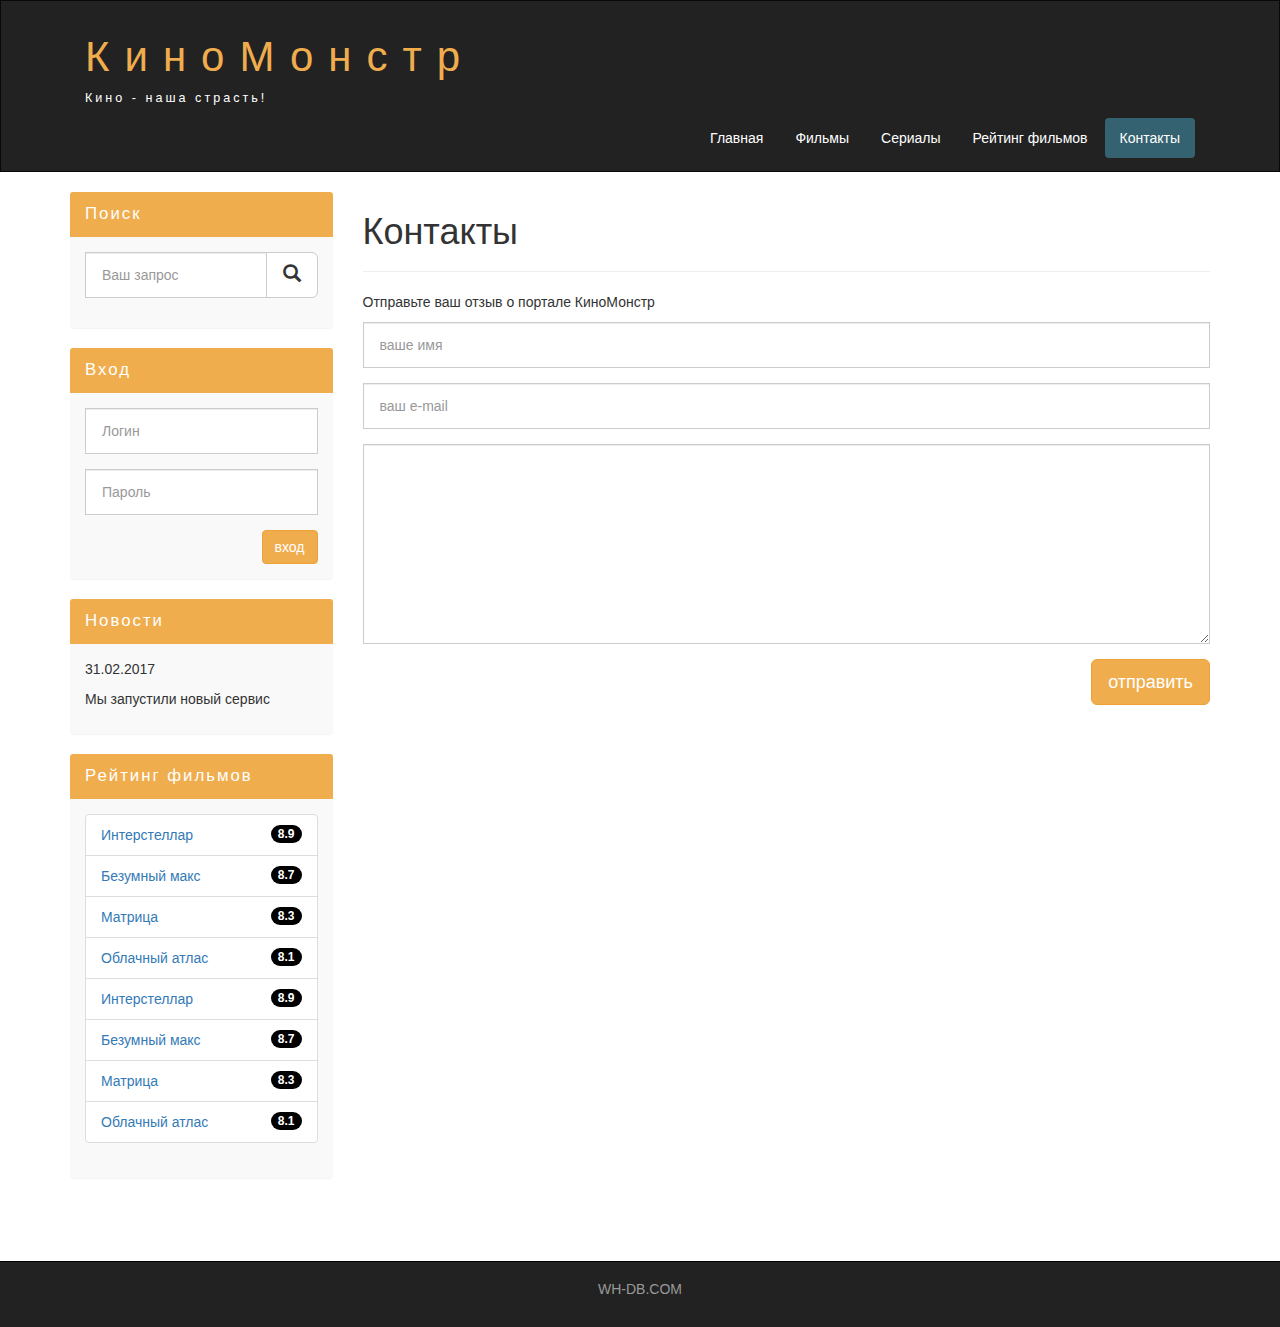
<file: 7-exercise/kinomonsterbootstrap/contact.html>
<!DOCTYPE html>
<html lang="ru">
  <head>
    <meta charset="utf-8">
    <meta http-equiv="X-UA-Compatible" content="IE=edge">
    <meta name="viewport" content="width=device-width, initial-scale=1">
    <!-- The above 3 meta tags *must* come first in the head; any other head content must come *after* these tags -->
    <title>Контакты</title>

    <!-- Bootstrap -->
    <link href="assets/css/bootstrap.min.css" rel="stylesheet">

    <!-- Main Style -->
    <link href="assets/css/style.css" rel="stylesheet">

    <!-- HTML5 shim and Respond.js for IE8 support of HTML5 elements and media queries -->
    <!-- WARNING: Respond.js doesn't work if you view the page via file:// -->
    <!--[if lt IE 9]>
      <script src="https://oss.maxcdn.com/html5shiv/3.7.2/html5shiv.min.js"></script>
      <script src="https://oss.maxcdn.com/respond/1.4.2/respond.min.js"></script>
    <![endif]-->
  </head>
  <body>
    

    <div class="container-fluid">
      <div class="row">
       
       <nav role="navigation" class="navbar navbar-inverse">
          <div class="container">

          <div class="navbar-header header">

            <div class="container">
              
              <div class="row">
                
                <div class="col-lg-12">
                  <h1><a href="index.html">КиноМонстр</a></h1> 
                  <p>Кино - наша страсть!</p>
                </div>

              </div>

            </div>

            
            <button type="button" data-target="#navbarCollapse" data-toggle="collapse" class="navbar-toggle">
              
              <span class="sr-only">Toggle navigation</span>
              <span class="icon-bar"></span>
              <span class="icon-bar"></span>
              <span class="icon-bar"></span>

            </button>
          

          </div>
            
            <div id="navbarCollapse" class="collapse navbar-collapse navbar-right">
              
              <ul class="nav nav-pills">
                <li>  <a href="index.html">Главная</a> </li>
                <li> <a href="films.html">Фильмы</a> </li>
                <li> <a href="#">Сериалы</a> </li>
                <li> <a href="rating.html">Рейтинг фильмов</a> </li>
                <li class="active"> <a href="contac.html">Контакты</a> </li>

              </ul>


            </div>

          </div>
       </nav> 

      </div>
    </div>


    <div class="wrapper">
      
      <div class="container">
        
        <div class="row">
          
        <div class="col-lg-9 col-lg-push-3"> <!-- Меняем блоки местами col-lg-push-3 -->

          <form role="search" class="visible-xs">
            <div class="form-group">
              <div class="input-group">
                <input type="search" class="form-control input-lg" placeholder="Ваш запрос">
                <div class="input-group-btn">
                  <button class="btn btn-default btn-lg" type="submit"><i class="glyphicon glyphicon-search"></i></button>
                </div>
              </div>
            </div>
          </form> 
          
          <h1>Контакты</h1>
          <hr>

          <p>Отправьте ваш отзыв о портале КиноМонстр</p>


          
          <form>
            <div class="form-group">
              <input type="text" placeholder="ваше имя" class="form-control input-lg">
            </div>
            <div class="form-group">
              <input type="email" placeholder="ваш e-mail" class="form-control input-lg">
            </div>
            <div class="form-group">
              <textarea class="form-control"></textarea>
            </div>
            <button class="btn btn-lg btn-warning pull-right">отправить</button>
          </form>

          <div class="margin-8 clear"></div>


        </div>


        <div class="col-lg-3 col-lg-pull-9"> <!-- Меняем блоки местами col-lg-pull-9 -->
          
          <div class="panel panel-info hidden-xs">
            <div class="panel-heading"><div class="sidebar-header">Поиск</div></div>
            <div class="panel-body">
              <form role="search">
                <div class="form-group">
                  <div class="input-group">
                    <input type="search" class="form-control input-lg" placeholder="Ваш запрос">
                    <div class="input-group-btn">
                      <button class="btn btn-default btn-lg" type="submit"><i class="glyphicon glyphicon-search"></i></button>
                    </div>
                  </div>
                </div>
              </form> 
            </div>
          </div>
    
          <div class="panel panel-info">
            <div class="panel-heading"><div class="sidebar-header">Вход</div></div>
            <div class="panel-body">

              <form role="form">
                <div class="form-group">
                  <input type="text"  class="form-control input-lg" placeholder="Логин">
                </div>
                <div class="form-group">
                  <input type="password" class="form-control input-lg" placeholder="Пароль">
                </div>

                <button type="submit" class="btn btn-warning pull-right">вход</button>

              </form>

            </div>
          </div>  


          <div class="panel panel-info">
            <div class="panel-heading"><div class="sidebar-header">Новости</div></div>
            <div class="panel-body">
              
              <p>31.02.2017</p>
              <p>Мы запустили новый сервис</p>
              
            </div>
          </div>


          <div class="panel panel-info">
            <div class="panel-heading"><div class="sidebar-header">Рейтинг фильмов</div></div>
            <div class="panel-body">
                
                <ul class="list-group">
                  
                  <li class="list-group-item list-group-warning">
                    <span class="badge">8.9</span>
                    <a href="show.html">Интерстеллар</a>
                  </li>

                  <li class="list-group-item list-group-warning">
                    <span class="badge">8.7</span>
                    <a href="#">Безумный макс</a>
                  </li>                  

                  <li class="list-group-item list-group-warning">
                    <span class="badge">8.3</span>
                    <a href="#">Матрица</a>
                  </li>                  

                  <li class="list-group-item list-group-warning">
                    <span class="badge">8.1</span>
                    <a href="#">Облачный атлас</a>
                  </li>

                  <li class="list-group-item list-group-warning">
                    <span class="badge">8.9</span>
                    <a href="#">Интерстеллар</a>
                  </li>

                  <li class="list-group-item list-group-warning">
                    <span class="badge">8.7</span>
                    <a href="#">Безумный макс</a>
                  </li>                  

                  <li class="list-group-item list-group-warning">
                    <span class="badge">8.3</span>
                    <a href="#">Матрица</a>
                  </li>                  

                  <li class="list-group-item list-group-warning">
                    <span class="badge">8.1</span>
                    <a href="#">Облачный атлас</a>
                  </li>

                </ul>

            </div>
          </div>  
          


        </div>      


        </div>

      </div>

      <div class="clear"></div>

    </div>


    <footer>
      
      <div class="container">
        <p class="text-center"> <a href="http://ru.wh-db.com">WH-DB.COM</a> </p>
      </div>

    </footer>




    <!-- jQuery (necessary for Bootstrap's JavaScript plugins) -->
    <script src="https://ajax.googleapis.com/ajax/libs/jquery/1.11.3/jquery.min.js"></script>
    <!-- Include all compiled plugins (below), or include individual files as needed -->
    <script src="assets/js/bootstrap.min.js"></script>
  </body>
</html>
</file>
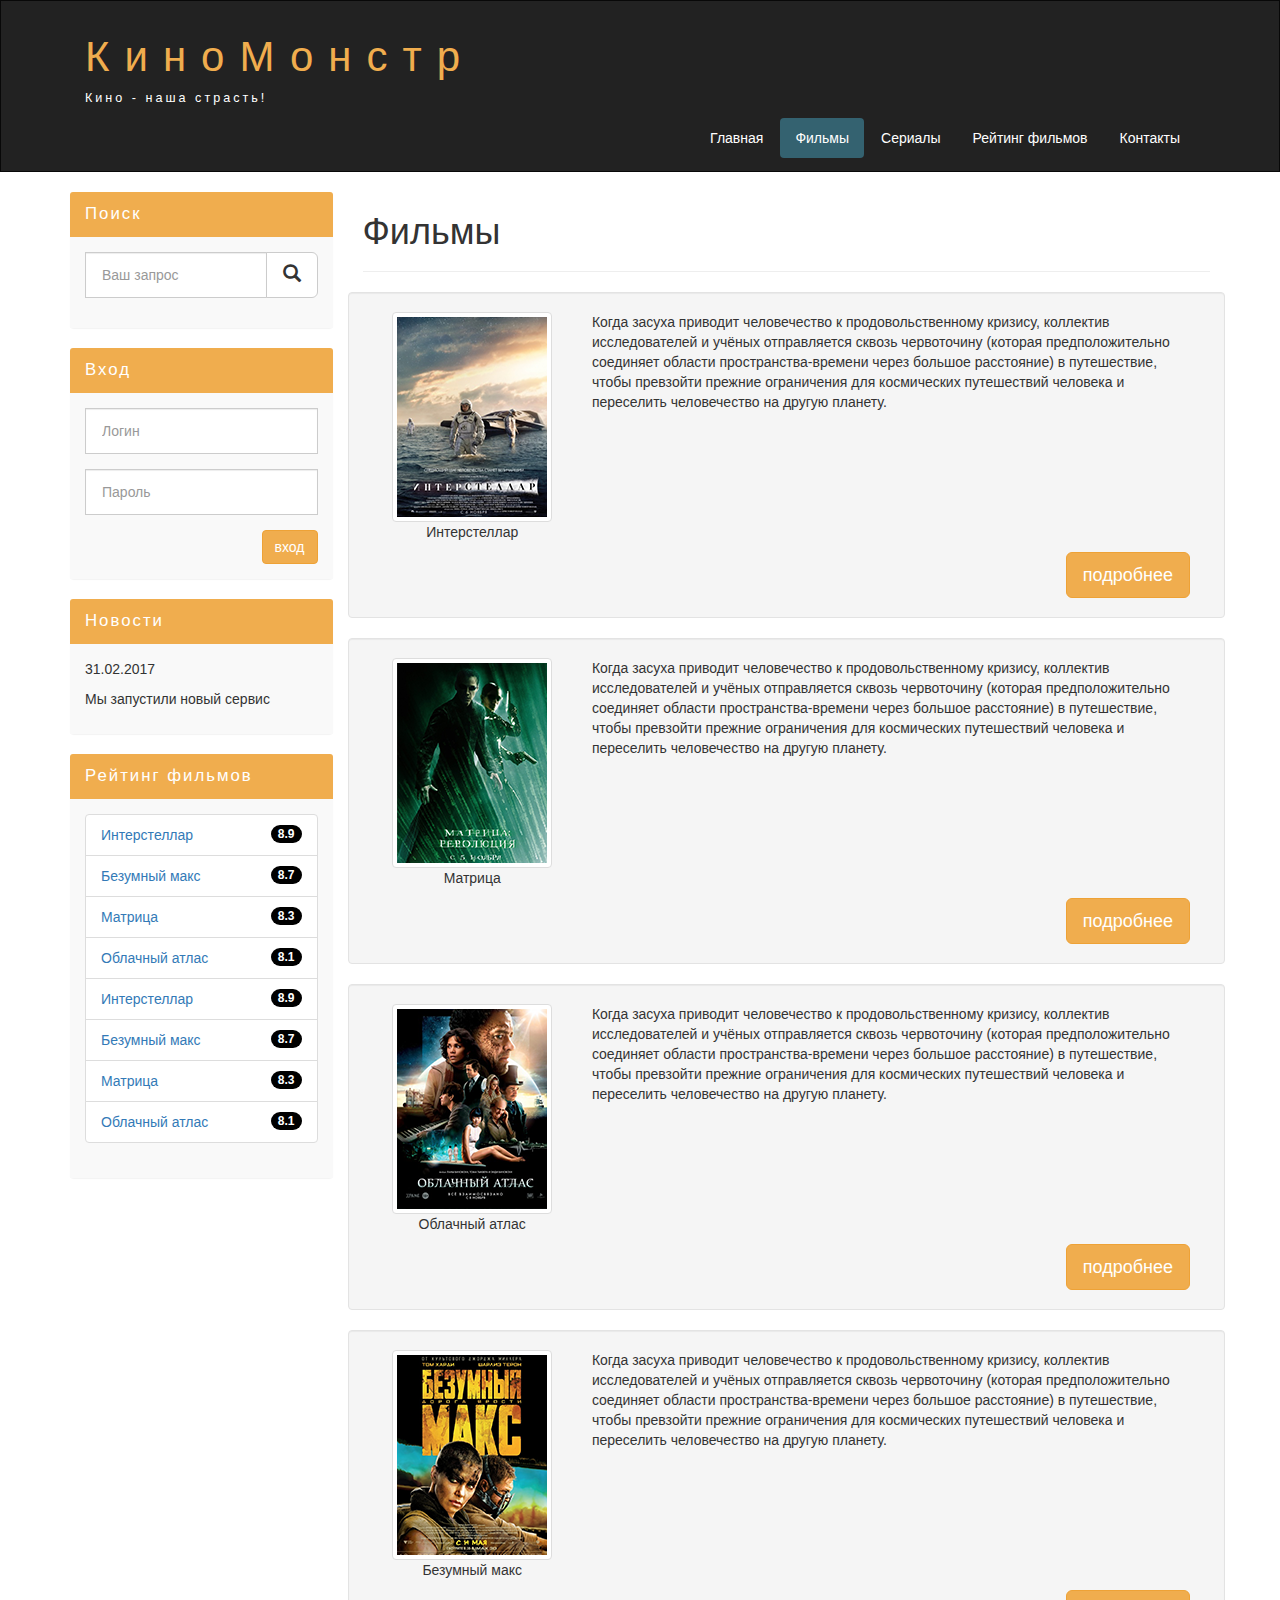
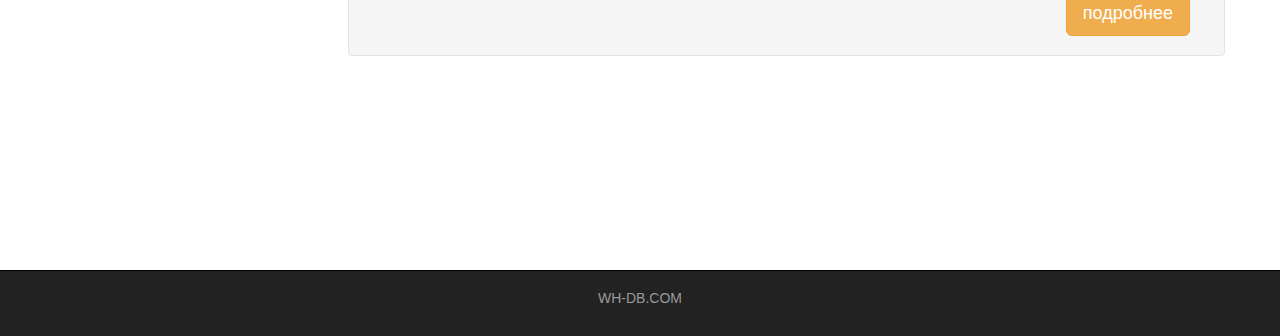
<file: 7-exercise/kinomonsterbootstrap/films.html>
<!DOCTYPE html>
<html lang="ru">
  <head>
    <meta charset="utf-8">
    <meta http-equiv="X-UA-Compatible" content="IE=edge">
    <meta name="viewport" content="width=device-width, initial-scale=1">
    <!-- The above 3 meta tags *must* come first in the head; any other head content must come *after* these tags -->
    <title>Фильмы</title>

    <!-- Bootstrap -->
    <link href="assets/css/bootstrap.min.css" rel="stylesheet">

    <!-- Main Style -->
    <link href="assets/css/style.css" rel="stylesheet">

    <!-- HTML5 shim and Respond.js for IE8 support of HTML5 elements and media queries -->
    <!-- WARNING: Respond.js doesn't work if you view the page via file:// -->
    <!--[if lt IE 9]>
      <script src="https://oss.maxcdn.com/html5shiv/3.7.2/html5shiv.min.js"></script>
      <script src="https://oss.maxcdn.com/respond/1.4.2/respond.min.js"></script>
    <![endif]-->
  </head>
  <body>
    

    <div class="container-fluid">
      <div class="row">
       
       <nav role="navigation" class="navbar navbar-inverse">
          <div class="container">

          <div class="navbar-header header">

            <div class="container">
              
              <div class="row">
                
                <div class="col-lg-12">
                  <h1><a href="index.html">КиноМонстр</a></h1> 
                  <p>Кино - наша страсть!</p>
                </div>

              </div>

            </div>

            
            <button type="button" data-target="#navbarCollapse" data-toggle="collapse" class="navbar-toggle">
              
              <span class="sr-only">Toggle navigation</span>
              <span class="icon-bar"></span>
              <span class="icon-bar"></span>
              <span class="icon-bar"></span>

            </button>
          

          </div>
            
            <div id="navbarCollapse" class="collapse navbar-collapse navbar-right">
              
              <ul class="nav nav-pills">
                <li><a href="index.html">Главная</a></li>
                <li class="active"><a href="films.html">Фильмы</a></li>
                <li><a href="#">Сериалы</a></li>
                <li><a href="rating.html">Рейтинг фильмов</a></li>
                <li><a href="contact.html">Контакты</a></li>

              </ul>


            </div>

          </div>
       </nav> 

      </div>
    </div>


    <div class="wrapper">
      
      <div class="container">
        
        <div class="row">
          
        <div class="col-lg-9 col-lg-push-3"> <!-- Меняем блоки местами col-lg-push-3 -->

          <form role="search" class="visible-xs">
            <div class="form-group">
              <div class="input-group">
                <input type="search" class="form-control input-lg" placeholder="Ваш запрос">
                <div class="input-group-btn">
                  <button class="btn btn-default btn-lg" type="submit"><i class="glyphicon glyphicon-search"></i></button>
                </div>
              </div>
            </div>
          </form> 
          
          <h1>Фильмы</h1>
          <hr>

<!--           <div class="media well">
  <div class="media-left media-middle">
    <a href="#">
      <img class="media-object img-thumbnail" src="assets/img/cloud.png" alt="...">
    </a>
  </div>
  <div class="media-body">
        <p>
        Когда засуха приводит человечество к продовольственному кризису, коллектив исследователей и учёных отправляется сквозь червоточину (которая предположительно соединяет области пространства-времени через большое расстояние) в путешествие, чтобы превзойти прежние ограничения для космических путешествий человека и переселить человечество на другую планету.
      </p>
  </div>

  <a href="" class="btn btn-lg btn-warning pull-right">подробнее</a>
</div> -->


          <div class="row">
            <div class="well clearfix">
              <div class="col-lg-3 col-md-2 text-center">
                <img class="img-thumbnail" src="assets/img/inter.png" alt="интерстеллар">
                <p>Интерстеллар</p>
              </div>

              <div class="col-lg-9 col-md-10">
                <p>
                  Когда засуха приводит человечество к продовольственному кризису, коллектив исследователей и учёных отправляется сквозь червоточину (которая предположительно соединяет области пространства-времени через большое расстояние) в путешествие, чтобы превзойти прежние ограничения для космических путешествий человека и переселить человечество на другую планету.
                </p>
              </div>
              
              <div class="col-lg-12 col-md-12">
                <a href="show.html" class="btn btn-lg btn-warning pull-right">подробнее</a>
              </div>

            </div>

          </div>


           <div class="row">
            <div class="well clearfix">
              <div class="col-lg-3 col-md-2 text-center">
                <img class="img-thumbnail" src="assets/img/matrix.png" alt="матрица">
                <p>Матрица</p>
              </div>

              <div class="col-lg-9 col-md-10">
                <p>
                  Когда засуха приводит человечество к продовольственному кризису, коллектив исследователей и учёных отправляется сквозь червоточину (которая предположительно соединяет области пространства-времени через большое расстояние) в путешествие, чтобы превзойти прежние ограничения для космических путешествий человека и переселить человечество на другую планету.
                </p>
              </div>

              <div class="col-lg-12 col-md-12">
                <a href="" class="btn btn-lg btn-warning pull-right">подробнее</a>
              </div>

            </div>

          </div>


          <div class="row">
            <div class="well clearfix">
              <div class="col-lg-3 col-md-2 text-center">
                <img class="img-thumbnail" src="assets/img/cloud.png" alt="облачный атлас">
                <p>Облачный атлас</p>
              </div>

              <div class="col-lg-9 col-md-10">
                <p>
                  Когда засуха приводит человечество к продовольственному кризису, коллектив исследователей и учёных отправляется сквозь червоточину (которая предположительно соединяет области пространства-времени через большое расстояние) в путешествие, чтобы превзойти прежние ограничения для космических путешествий человека и переселить человечество на другую планету.
                </p>
              </div>

              <div class="col-lg-12 col-md-12">
                <a href="" class="btn btn-lg btn-warning pull-right">подробнее</a>
              </div>

            </div>

          </div>

          <div class="row">
            <div class="well clearfix">
              <div class="col-lg-3 col-md-2 text-center">
                <img class="img-thumbnail" src="assets/img/max.png" alt="Безумный макс">
                <p>Безумный макс</p>
              </div>

              <div class="col-lg-9 col-md-10">
                <p>
                  Когда засуха приводит человечество к продовольственному кризису, коллектив исследователей и учёных отправляется сквозь червоточину (которая предположительно соединяет области пространства-времени через большое расстояние) в путешествие, чтобы превзойти прежние ограничения для космических путешествий человека и переселить человечество на другую планету.
                </p>
              </div>

              <div class="col-lg-12 col-md-12">
                <a href="" class="btn btn-lg btn-warning pull-right">подробнее</a>
              </div>

            </div>

          </div>


          <div class="margin-8 clear"></div>


        </div>


        <div class="col-lg-3 col-lg-pull-9"> <!-- Меняем блоки местами col-lg-pull-9 -->
          
          <div class="panel panel-info hidden-xs">
            <div class="panel-heading"><div class="sidebar-header">Поиск</div></div>
            <div class="panel-body">
              <form role="search">
                <div class="form-group">
                  <div class="input-group">
                    <input type="search" class="form-control input-lg" placeholder="Ваш запрос">
                    <div class="input-group-btn">
                      <button class="btn btn-default btn-lg" type="submit"><i class="glyphicon glyphicon-search"></i></button>
                    </div>
                  </div>
                </div>
              </form> 
            </div>
          </div>
    
          <div class="panel panel-info">
            <div class="panel-heading"><div class="sidebar-header">Вход</div></div>
            <div class="panel-body">

              <form role="form">
                <div class="form-group">
                  <input type="text"  class="form-control input-lg" placeholder="Логин">
                </div>
                <div class="form-group">
                  <input type="password" class="form-control input-lg" placeholder="Пароль">
                </div>

                <button type="submit" class="btn btn-warning pull-right">вход</button>

              </form>

            </div>
          </div>  


          <div class="panel panel-info">
            <div class="panel-heading"><div class="sidebar-header">Новости</div></div>
            <div class="panel-body">
              
              <p>31.02.2017</p>
              <p>Мы запустили новый сервис</p>
              
            </div>
          </div>


          <div class="panel panel-info">
            <div class="panel-heading"><div class="sidebar-header">Рейтинг фильмов</div></div>
            <div class="panel-body">
                
                <ul class="list-group">
                  
                  <li class="list-group-item list-group-warning">
                    <span class="badge">8.9</span>
                    <a href="show.html">Интерстеллар</a>
                  </li>

                  <li class="list-group-item list-group-warning">
                    <span class="badge">8.7</span>
                    <a href="#">Безумный макс</a>
                  </li>                  

                  <li class="list-group-item list-group-warning">
                    <span class="badge">8.3</span>
                    <a href="#">Матрица</a>
                  </li>                  

                  <li class="list-group-item list-group-warning">
                    <span class="badge">8.1</span>
                    <a href="#">Облачный атлас</a>
                  </li>

                  <li class="list-group-item list-group-warning">
                    <span class="badge">8.9</span>
                    <a href="#">Интерстеллар</a>
                  </li>

                  <li class="list-group-item list-group-warning">
                    <span class="badge">8.7</span>
                    <a href="#">Безумный макс</a>
                  </li>                  

                  <li class="list-group-item list-group-warning">
                    <span class="badge">8.3</span>
                    <a href="#">Матрица</a>
                  </li>                  

                  <li class="list-group-item list-group-warning">
                    <span class="badge">8.1</span>
                    <a href="#">Облачный атлас</a>
                  </li>

                </ul>

            </div>
          </div>  
          


        </div>      


        </div>

      </div>

      <div class="clear"></div>

    </div>


    <footer>
      
      <div class="container">
        <p class="text-center"> <a href="http://ru.wh-db.com">WH-DB.COM</a> </p>
      </div>

    </footer>




    <!-- jQuery (necessary for Bootstrap's JavaScript plugins) -->
    <script src="https://ajax.googleapis.com/ajax/libs/jquery/1.11.3/jquery.min.js"></script>
    <!-- Include all compiled plugins (below), or include individual files as needed -->
    <script src="assets/js/bootstrap.min.js"></script>
  </body>
</html>
</file>
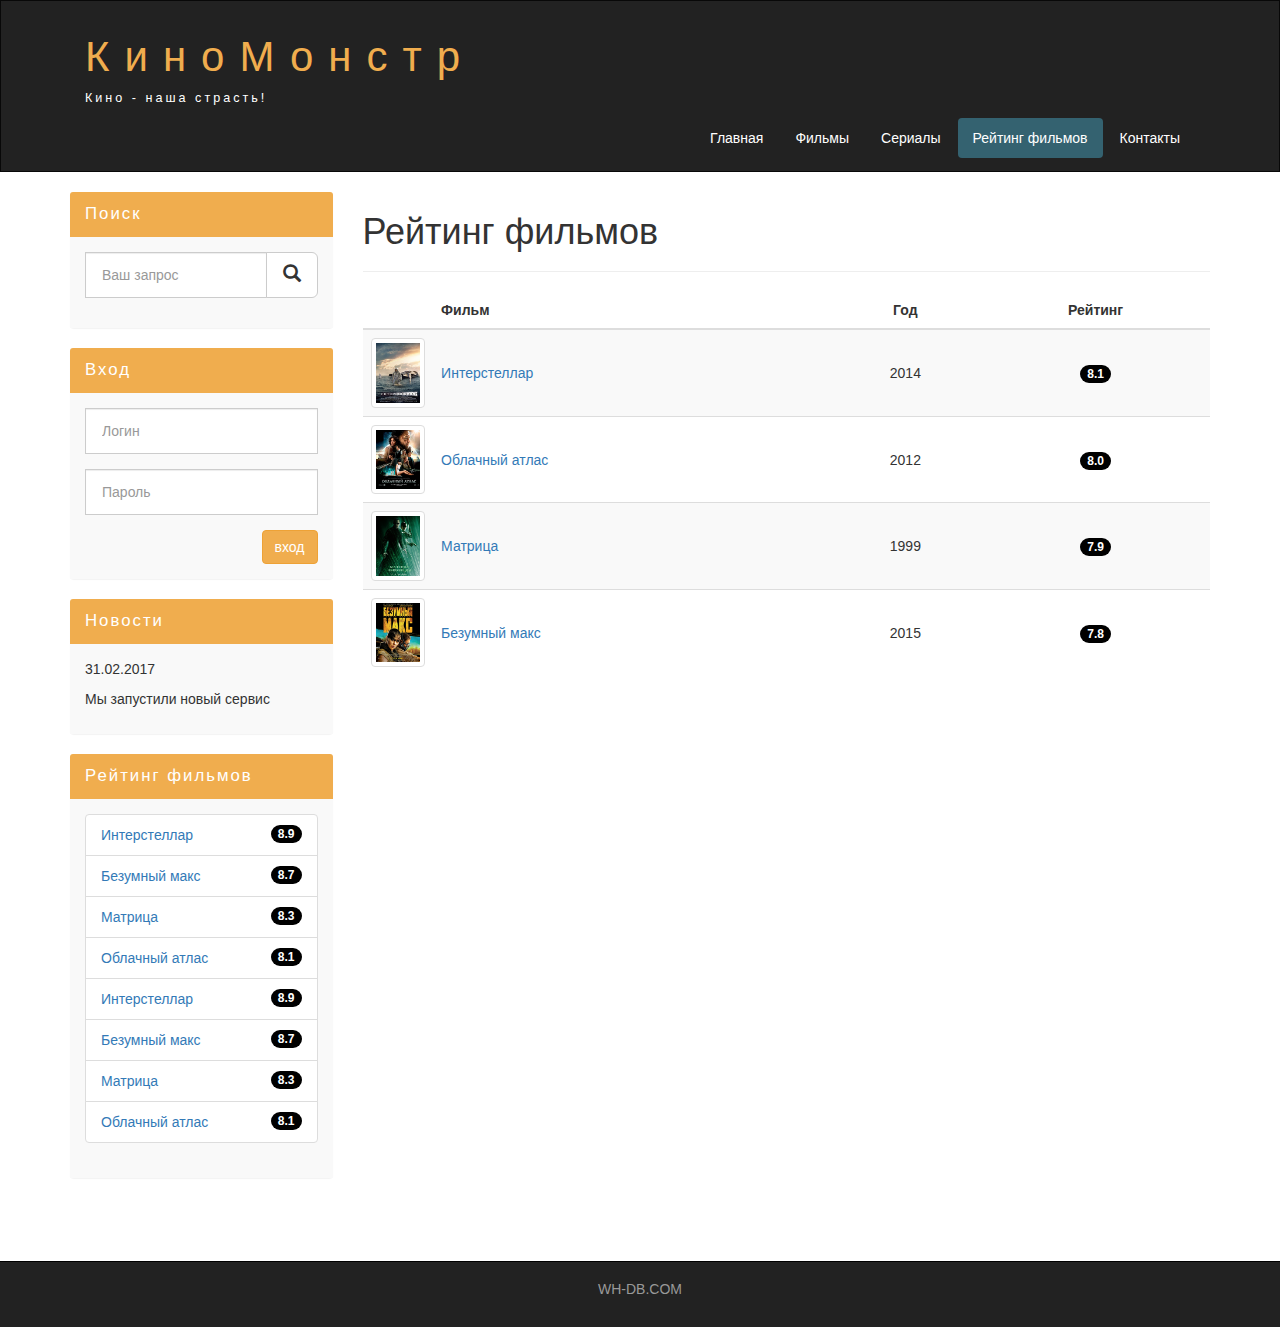
<file: 7-exercise/kinomonsterbootstrap/rating.html>
<!DOCTYPE html>
<html lang="ru">
  <head>
    <meta charset="utf-8">
    <meta http-equiv="X-UA-Compatible" content="IE=edge">
    <meta name="viewport" content="width=device-width, initial-scale=1">
    <!-- The above 3 meta tags *must* come first in the head; any other head content must come *after* these tags -->
    <title>Рейтинг фильмов</title>

    <!-- Bootstrap -->
    <link href="assets/css/bootstrap.min.css" rel="stylesheet">

    <!-- Main Style -->
    <link href="assets/css/style.css" rel="stylesheet">

    <!-- HTML5 shim and Respond.js for IE8 support of HTML5 elements and media queries -->
    <!-- WARNING: Respond.js doesn't work if you view the page via file:// -->
    <!--[if lt IE 9]>
      <script src="https://oss.maxcdn.com/html5shiv/3.7.2/html5shiv.min.js"></script>
      <script src="https://oss.maxcdn.com/respond/1.4.2/respond.min.js"></script>
    <![endif]-->
  </head>
  <body>
    

    <div class="container-fluid">
      <div class="row">
       
       <nav role="navigation" class="navbar navbar-inverse">
          <div class="container">

          <div class="navbar-header header">

            <div class="container">
              
              <div class="row">
                
                <div class="col-lg-12">
                  <h1><a href="index.html">КиноМонстр</a></h1> 
                  <p>Кино - наша страсть!</p>
                </div>

              </div>

            </div>

            
            <button type="button" data-target="#navbarCollapse" data-toggle="collapse" class="navbar-toggle">
              
              <span class="sr-only">Toggle navigation</span>
              <span class="icon-bar"></span>
              <span class="icon-bar"></span>
              <span class="icon-bar"></span>

            </button>
          

          </div>
            
            <div id="navbarCollapse" class="collapse navbar-collapse navbar-right">
              
              <ul class="nav nav-pills">
                <li>  <a href="index.html">Главная</a> </li>
                <li> <a href="films.html">Фильмы</a> </li>
                <li> <a href="#">Сериалы</a> </li>
                <li class="active"> <a href="rating.html">Рейтинг фильмов</a> </li>
                <li> <a href="contact.html">Контакты</a> </li>

              </ul>


            </div>

          </div>
       </nav> 

      </div>
    </div>


    <div class="wrapper">
      
      <div class="container">
        
        <div class="row">
          
        <div class="col-lg-9 col-lg-push-3"> <!-- Меняем блоки местами col-lg-push-3 -->

          <form role="search" class="visible-xs">
            <div class="form-group">
              <div class="input-group">
                <input type="search" class="form-control input-lg" placeholder="Ваш запрос">
                <div class="input-group-btn">
                  <button class="btn btn-default btn-lg" type="submit"><i class="glyphicon glyphicon-search"></i></button>
                </div>
              </div>
            </div>
          </form> 
          
          <h1>Рейтинг фильмов</h1>
          <hr>

          <table class="table table-striped">
            <thead>
              <tr>
                <th></th>
                <th>Фильм</th>
                <th class="text-center">Год</th>
                <th class="text-center">Рейтинг</th>
              </tr>
            </thead>
            <tbody>
              <tr>
                <td class="col-lg-1 col-md-1 col-xs-2">
                  <img class="img-responsive img-thumbnail" src="assets/img/inter.png" alt="интерстеллар">
                </td>
                <td class="vert-align"><a href="show.html">Интерстеллар</a></td>
                <td class="text-center vert-align">2014</td>
                <td class="text-center vert-align"><span class="badge">8.1</span></td>
              </tr>

              <tr>
                <td class="col-lg-1 col-md-1 col-xs-2">
                  <img class="img-responsive img-thumbnail" src="assets/img/cloud.png" alt="Облачный атлас">
                </td>
                <td class="vert-align"><a href="#">Облачный атлас</a></td>
                <td class="text-center vert-align">2012</td>
                <td class="text-center vert-align"><span class="badge">8.0</span></td>
              </tr>

              <tr>
                <td class="col-lg-1 col-md-1 col-xs-2">
                  <img class="img-responsive img-thumbnail" src="assets/img/matrix.png" alt="Матрица">
                </td>
                <td class="vert-align"><a href="#">Матрица</a></td>
                <td class="text-center vert-align">1999</td>
                <td class="text-center vert-align"><span class="badge">7.9</span></td>
              </tr>

              <tr>
                <td class="col-lg-1 col-md-1 col-xs-2">
                  <img class="img-responsive img-thumbnail" src="assets/img/max.png" alt="Безумный макс">
                </td>
                <td class="vert-align"><a href="#">Безумный макс</a></td>
                <td class="text-center vert-align">2015</td>
                <td class="text-center vert-align"><span class="badge">7.8</span></td>
              </tr>
            </tbody>


          </table>



          <div class="margin-8 clear"></div>


        </div>


        <div class="col-lg-3 col-lg-pull-9"> <!-- Меняем блоки местами col-lg-pull-9 -->
          
          <div class="panel panel-info hidden-xs">
            <div class="panel-heading"><div class="sidebar-header">Поиск</div></div>
            <div class="panel-body">
              <form role="search">
                <div class="form-group">
                  <div class="input-group">
                    <input type="search" class="form-control input-lg" placeholder="Ваш запрос">
                    <div class="input-group-btn">
                      <button class="btn btn-default btn-lg" type="submit"><i class="glyphicon glyphicon-search"></i></button>
                    </div>
                  </div>
                </div>
              </form> 
            </div>
          </div>
    
          <div class="panel panel-info">
            <div class="panel-heading"><div class="sidebar-header">Вход</div></div>
            <div class="panel-body">

              <form role="form">
                <div class="form-group">
                  <input type="text"  class="form-control input-lg" placeholder="Логин">
                </div>
                <div class="form-group">
                  <input type="password" class="form-control input-lg" placeholder="Пароль">
                </div>

                <button type="submit" class="btn btn-warning pull-right">вход</button>

              </form>

            </div>
          </div>  


          <div class="panel panel-info">
            <div class="panel-heading"><div class="sidebar-header">Новости</div></div>
            <div class="panel-body">
              
              <p>31.02.2017</p>
              <p>Мы запустили новый сервис</p>
              
            </div>
          </div>


          <div class="panel panel-info">
            <div class="panel-heading"><div class="sidebar-header">Рейтинг фильмов</div></div>
            <div class="panel-body">
                
                <ul class="list-group">
                  
                  <li class="list-group-item list-group-warning">
                    <span class="badge">8.9</span>
                    <a href="show.html">Интерстеллар</a>
                  </li>

                  <li class="list-group-item list-group-warning">
                    <span class="badge">8.7</span>
                    <a href="#">Безумный макс</a>
                  </li>                  

                  <li class="list-group-item list-group-warning">
                    <span class="badge">8.3</span>
                    <a href="#">Матрица</a>
                  </li>                  

                  <li class="list-group-item list-group-warning">
                    <span class="badge">8.1</span>
                    <a href="#">Облачный атлас</a>
                  </li>

                  <li class="list-group-item list-group-warning">
                    <span class="badge">8.9</span>
                    <a href="#">Интерстеллар</a>
                  </li>

                  <li class="list-group-item list-group-warning">
                    <span class="badge">8.7</span>
                    <a href="#">Безумный макс</a>
                  </li>                  

                  <li class="list-group-item list-group-warning">
                    <span class="badge">8.3</span>
                    <a href="#">Матрица</a>
                  </li>                  

                  <li class="list-group-item list-group-warning">
                    <span class="badge">8.1</span>
                    <a href="#">Облачный атлас</a>
                  </li>

                </ul>

            </div>
          </div>  
          


        </div>      


        </div>

      </div>

      <div class="clear"></div>

    </div>


    <footer>
      
      <div class="container">
        <p class="text-center"> <a href="http://ru.wh-db.com">WH-DB.COM</a> </p>
      </div>

    </footer>




    <!-- jQuery (necessary for Bootstrap's JavaScript plugins) -->
    <script src="https://ajax.googleapis.com/ajax/libs/jquery/1.11.3/jquery.min.js"></script>
    <!-- Include all compiled plugins (below), or include individual files as needed -->
    <script src="assets/js/bootstrap.min.js"></script>
  </body>
</html>
</file>
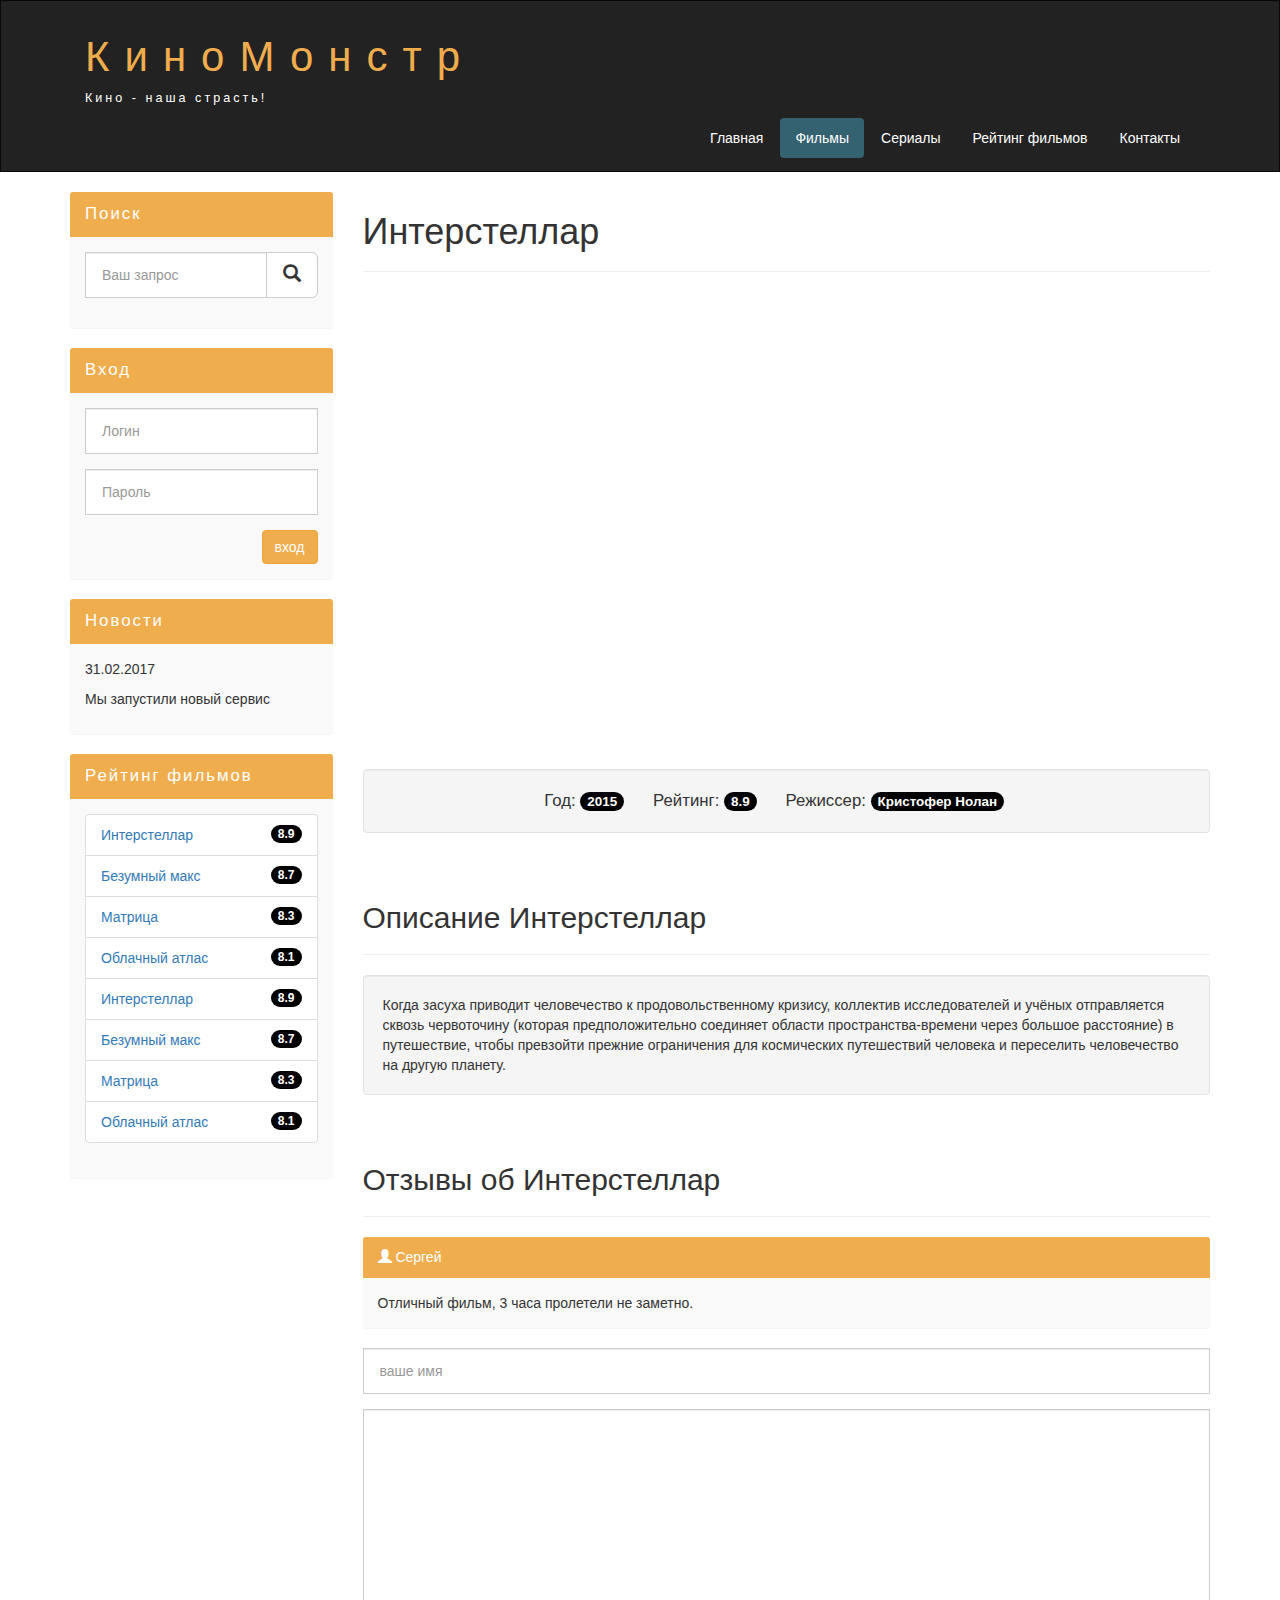
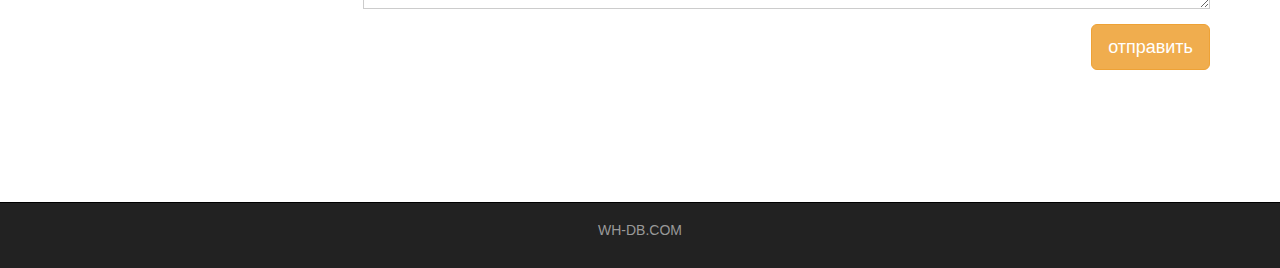
<file: 7-exercise/kinomonsterbootstrap/show.html>
<!DOCTYPE html>
<html lang="ru">
  <head>
    <meta charset="utf-8">
    <meta http-equiv="X-UA-Compatible" content="IE=edge">
    <meta name="viewport" content="width=device-width, initial-scale=1">
    <!-- The above 3 meta tags *must* come first in the head; any other head content must come *after* these tags -->
    <title>Фильмы</title>

    <!-- Bootstrap -->
    <link href="assets/css/bootstrap.min.css" rel="stylesheet">

    <!-- Main Style -->
    <link href="assets/css/style.css" rel="stylesheet">

    <!-- HTML5 shim and Respond.js for IE8 support of HTML5 elements and media queries -->
    <!-- WARNING: Respond.js doesn't work if you view the page via file:// -->
    <!--[if lt IE 9]>
      <script src="https://oss.maxcdn.com/html5shiv/3.7.2/html5shiv.min.js"></script>
      <script src="https://oss.maxcdn.com/respond/1.4.2/respond.min.js"></script>
    <![endif]-->
  </head>
  <body>
    

    <div class="container-fluid">
      <div class="row">
       
       <nav role="navigation" class="navbar navbar-inverse">
          <div class="container">

          <div class="navbar-header header">

            <div class="container">
              
              <div class="row">
                
                <div class="col-lg-12">
                  <h1><a href="index.html">КиноМонстр</a></h1> 
                  <p>Кино - наша страсть!</p>
                </div>

              </div>

            </div>

            
            <button type="button" data-target="#navbarCollapse" data-toggle="collapse" class="navbar-toggle">
              
              <span class="sr-only">Toggle navigation</span>
              <span class="icon-bar"></span>
              <span class="icon-bar"></span>
              <span class="icon-bar"></span>

            </button>
          

          </div>
            
            <div id="navbarCollapse" class="collapse navbar-collapse navbar-right">
              
              <ul class="nav nav-pills">
                <li>  <a href="index.html">Главная</a> </li>
                <li class="active"> <a href="films.html">Фильмы</a> </li>
                <li> <a href="#">Сериалы</a> </li>
                <li> <a href="rating.html">Рейтинг фильмов</a> </li>
                <li> <a href="contact.html">Контакты</a> </li>

              </ul>


            </div>

          </div>
       </nav> 

      </div>
    </div>


    <div class="wrapper">
      
      <div class="container">
        
        <div class="row">
          
        <div class="col-lg-9 col-lg-push-3"> <!-- Меняем блоки местами col-lg-push-3 -->

          <form role="search" class="visible-xs">
            <div class="form-group">
              <div class="input-group">
                <input type="search" class="form-control input-lg" placeholder="Ваш запрос">
                <div class="input-group-btn">
                  <button class="btn btn-default btn-lg" type="submit"><i class="glyphicon glyphicon-search"></i></button>
                </div>
              </div>
            </div>
          </form> 
          
          <h1>Интерстеллар</h1>
          <hr>

          <div class="embed-responsive embed-responsive-16by9">
            <iframe class="embed-responsive-item" src="https://www.youtube.com/embed/R5KHoE_8dgo?showinfo=0" frameborder="0" allowfullscreen></iframe>
          </div>
          <div class="well info-block text-center">
            Год: <span class="badge">2015</span>
            Рейтинг: <span class="badge">8.9</span>
            Режиссер: <span class="badge">Кристофер Нолан</span>
          </div>

          <div class="margin-8"></div>

          <h2>Описание Интерстеллар</h2>
          <hr>

          <div class="well">
            Когда засуха приводит человечество к продовольственному кризису, коллектив исследователей и учёных отправляется сквозь червоточину (которая предположительно соединяет области пространства-времени через большое расстояние) в путешествие, чтобы превзойти прежние ограничения для космических путешествий человека и переселить человечество на другую планету.
          </div>

          <div class="margin-8"></div>

          <h2>Отзывы об Интерстеллар</h2>
          <hr>

          <div class="panel panel-info">
            <div class="panel-heading"><i class="glyphicon glyphicon-user"></i> <span>Сергей</span> </div>
            <div class="panel-body">
              Отличный фильм, 3 часа пролетели не заметно.
            </div>
          </div>

          <form>
            <div class="form-group">
              <input type="text" placeholder="ваше имя" class="form-control input-lg">
            </div>
            <div class="form-group">
              <textarea class="form-control"></textarea>
            </div>
            <button class="btn btn-lg btn-warning pull-right">отправить</button>
          </form>

          <div class="margin-8 clear"></div>


        </div>


        <div class="col-lg-3 col-lg-pull-9"> <!-- Меняем блоки местами col-lg-pull-9 -->
          
          <div class="panel panel-info hidden-xs">
            <div class="panel-heading"><div class="sidebar-header">Поиск</div></div>
            <div class="panel-body">
              <form role="search">
                <div class="form-group">
                  <div class="input-group">
                    <input type="search" class="form-control input-lg" placeholder="Ваш запрос">
                    <div class="input-group-btn">
                      <button class="btn btn-default btn-lg" type="submit"><i class="glyphicon glyphicon-search"></i></button>
                    </div>
                  </div>
                </div>
              </form> 
            </div>
          </div>
    
          <div class="panel panel-info">
            <div class="panel-heading"><div class="sidebar-header">Вход</div></div>
            <div class="panel-body">

              <form role="form">
                <div class="form-group">
                  <input type="text"  class="form-control input-lg" placeholder="Логин">
                </div>
                <div class="form-group">
                  <input type="password" class="form-control input-lg" placeholder="Пароль">
                </div>

                <button type="submit" class="btn btn-warning pull-right">вход</button>

              </form>

            </div>
          </div>  


          <div class="panel panel-info">
            <div class="panel-heading"><div class="sidebar-header">Новости</div></div>
            <div class="panel-body">
              
              <p>31.02.2017</p>
              <p>Мы запустили новый сервис</p>
              
            </div>
          </div>


          <div class="panel panel-info">
            <div class="panel-heading"><div class="sidebar-header">Рейтинг фильмов</div></div>
            <div class="panel-body">
                
                <ul class="list-group">
                  
                  <li class="list-group-item list-group-warning">
                    <span class="badge">8.9</span>
                    <a href="show.html">Интерстеллар</a>
                  </li>

                  <li class="list-group-item list-group-warning">
                    <span class="badge">8.7</span>
                    <a href="#">Безумный макс</a>
                  </li>                  

                  <li class="list-group-item list-group-warning">
                    <span class="badge">8.3</span>
                    <a href="#">Матрица</a>
                  </li>                  

                  <li class="list-group-item list-group-warning">
                    <span class="badge">8.1</span>
                    <a href="#">Облачный атлас</a>
                  </li>

                  <li class="list-group-item list-group-warning">
                    <span class="badge">8.9</span>
                    <a href="#">Интерстеллар</a>
                  </li>

                  <li class="list-group-item list-group-warning">
                    <span class="badge">8.7</span>
                    <a href="#">Безумный макс</a>
                  </li>                  

                  <li class="list-group-item list-group-warning">
                    <span class="badge">8.3</span>
                    <a href="#">Матрица</a>
                  </li>                  

                  <li class="list-group-item list-group-warning">
                    <span class="badge">8.1</span>
                    <a href="#">Облачный атлас</a>
                  </li>

                </ul>

            </div>
          </div>  
          


        </div>      


        </div>

      </div>

      <div class="clear"></div>

    </div>


    <footer>
      
      <div class="container">
        <p class="text-center"> <a href="http://ru.wh-db.com">WH-DB.COM</a> </p>
      </div>

    </footer>




    <!-- jQuery (necessary for Bootstrap's JavaScript plugins) -->
    <script src="https://ajax.googleapis.com/ajax/libs/jquery/1.11.3/jquery.min.js"></script>
    <!-- Include all compiled plugins (below), or include individual files as needed -->
    <script src="assets/js/bootstrap.min.js"></script>
  </body>
</html>
</file>
<file: 3-exercise/kinomonsterbootstrap/assets/css/style.css>
.header a, a:hover {
	color: #f0ad4e;
	text-decoration: none;
}

.header h1 {
	letter-spacing: 15px;
	font-size: 300%;
}

.header p {
	color: white !important;
	font-size: 90%;
	letter-spacing: 3px;
}


.nav-pills>li.active>a, .nav-pills>li.active>a:focus, .nav-pills>li.active>a:hover {
    color: #fff;
    background-color: #346270;
}

.nav-pills>li>a {
	color: #fff;
}

.nav-pills>li>a:hover {
	background-color: #346270;
}


.navbar-inverse {
    padding: 1%;
}

@media (max-width: 767px) {
	.nav-pills>li {
		float: none;
	}

	.nav-pills {
		text-align: center;
	}

	.header h1 { 
	    font-size: 280%;
	    letter-spacing: 5px;
	}

	.header {
		text-align: center;
	}
} 


.clear {
	clear: both;
	height: 63px;
}

.wrapper {
	min-height: 100%;
}

html, body {
	height: 100%;
}

footer {
	color: #666;
	background: #222;
	padding: 17px 0 18px 0;
	border-top: 1px solid #000;
}

footer a {
	color: #999;
}

footer a:hover {
	color: #efefef;
}
</file>
<file: 4-exercise/kinomonsterbootstrap/assets/css/style.css>
.header a, a:hover {
	color: #f0ad4e;
	text-decoration: none;
}

.header h1 {
	letter-spacing: 15px;
	font-size: 300%;
}

.header p {
	color: white !important;
	font-size: 90%;
	letter-spacing: 3px;
}


.nav-pills>li.active>a, .nav-pills>li.active>a:focus, .nav-pills>li.active>a:hover {
    color: #fff;
    background-color: #346270;
}

.nav-pills>li>a {
	color: #fff;
}

.nav-pills>li>a:hover {
	background-color: #346270;
}


.navbar-inverse {
    padding: 1%;
}

@media (max-width: 767px) {
	.nav-pills>li {
		float: none;
	}

	.nav-pills {
		text-align: center;
	}

	.header h1 { 
	    font-size: 280%;
	    letter-spacing: 5px;
	}

	.header {
		text-align: center;
	}
} 


.clear {
	clear: both;
	height: 63px;
}

.wrapper {
	min-height: 100%;
}

html, body {
	height: 100%;
}


.films_block {
	text-align: center;
}

.films_block img {
	margin-bottom: 5%;
	border-radius: 5px;
	border: solid 5px #dad7d5;
	width: 100%;
}

.film_label {
	padding: 2%;
	margin-bottom: 4%;
}

.margin-8 {
	margin-top: 8%;
}

footer {
	color: #666;
	background: #222;
	padding: 17px 0 18px 0;
	border-top: 1px solid #000;
}

footer a {
	color: #999;
}

footer a:hover {
	color: #efefef;
}
</file>
<file: 5-exercise/kinomonsterbootstrap/assets/css/style.css>
.header a, a:hover {
	color: #f0ad4e;
	text-decoration: none;
}

.header h1 {
	letter-spacing: 15px;
	font-size: 300%;
}

.header p {
	color: white !important;
	font-size: 90%;
	letter-spacing: 3px;
}


.nav-pills>li.active>a, .nav-pills>li.active>a:focus, .nav-pills>li.active>a:hover {
    color: #fff;
    background-color: #346270;
}

.nav-pills>li>a {
	color: #fff;
}

.nav-pills>li>a:hover {
	background-color: #346270;
}


.navbar-inverse {
    padding: 1%;
    border-radius: 0;
}

@media (max-width: 767px) {
	.nav-pills>li {
		float: none;
	}

	.nav-pills {
		text-align: center;
	}

	.header h1 { 
	    font-size: 280%;
	    letter-spacing: 5px;
	}

	.header {
		text-align: center;
	}
} 


.clear {
	clear: both;
	height: 63px;
}

.wrapper {
	min-height: 100%;
}

html, body {
	height: 100%;
}


.films_block {
	text-align: center;
}

.films_block img {
	margin-bottom: 5%;
	border-radius: 5px;
	border: solid 5px #dad7d5;
	width: 100%;
}

.film_label {
	padding: 2%;
	margin-bottom: 4%;
}

.margin-8 {
	margin-top: 8%;
}


.panel {
	border: none;
}

.panel-body {
	background-color: #f9f9f9;
}

.panel-info>.panel-heading {
	background-color: #f0ad4e;
	color: white;
	border-color: transparent;
}

.sidebar-header {
	font-size: 120%;
	letter-spacing: 2px;
}


.form-control {
	border-radius: 0px;
}

.input-lg {
	font-size: 14px;
}

.list-group-item-warning {
	color: #8a6d3b;
	background-color: #f9f9f9;
}

.badge {
	background-color: #000000;
}


footer {
	color: #666;
	background: #222;
	padding: 17px 0 18px 0;
	border-top: 1px solid #000;
}

footer a {
	color: #999;
}

footer a:hover {
	color: #efefef;
}
</file>
<file: 7-exercise/kinomonsterbootstrap/assets/css/style.css>
.header a, a:hover {
	color: #f0ad4e;
	text-decoration: none;
}

.header h1 {
	letter-spacing: 15px;
	font-size: 300%;
}

.header p {
	color: white !important;
	font-size: 90%;
	letter-spacing: 3px;
}


.nav-pills>li.active>a, .nav-pills>li.active>a:focus, .nav-pills>li.active>a:hover {
    color: #fff;
    background-color: #346270;
}

.nav-pills>li>a {
	color: #fff;
}

.nav-pills>li>a:hover {
	background-color: #346270;
}


.navbar-inverse {
    padding: 1%;
    border-radius: 0;
}

@media (max-width: 767px) {
	.nav-pills>li {
		float: none;
	}

	.nav-pills {
		text-align: center;
	}

	.header h1 { 
	    font-size: 280%;
	    letter-spacing: 5px;
	}

	.header {
		text-align: center;
	}
} 


.clear {
	clear: both;
	height: 63px;
}

.wrapper {
	min-height: 100%;
}

html, body {
	height: 100%;
}


.films_block {
	text-align: center;
}

.films_block img {
	margin-bottom: 5%;
	border-radius: 5px;
	border: solid 5px #dad7d5;
	width: 100%;
}

.film_label {
	padding: 2%;
	margin-bottom: 4%;
}

.margin-8 {
	margin-top: 8%;
}


.panel {
	border: none;
}

.panel-body {
	background-color: #f9f9f9;
}

.panel-info>.panel-heading {
	background-color: #f0ad4e;
	color: white;
	border-color: transparent;
}

.sidebar-header {
	font-size: 120%;
	letter-spacing: 2px;
}


.form-control {
	border-radius: 0px;
}

.input-lg {
	font-size: 14px;
}

.list-group-item-warning {
	color: #8a6d3b;
	background-color: #f9f9f9;
}

.badge {
	background-color: #000000;
}


.info-block {
	font-size: 120%;
}

.info-block .badge {
	font-size: 80%;
}

.info-block span{
	margin-right: 3%;
}

textarea.form-control {
	height: 200px;
}


.table tbody>tr>td.vert-align {
	vertical-align: middle;
}


footer {
	color: #666;
	background: #222;
	padding: 17px 0 18px 0;
	border-top: 1px solid #000;
}

footer a {
	color: #999;
}

footer a:hover {
	color: #efefef;
}
</file>
<file: 6-exercise/kinomonsterbootstrap/assets/css/style.css>
.header a, a:hover {
	color: #f0ad4e;
	text-decoration: none;
}

.header h1 {
	letter-spacing: 15px;
	font-size: 300%;
}

.header p {
	color: white !important;
	font-size: 90%;
	letter-spacing: 3px;
}


.nav-pills>li.active>a, .nav-pills>li.active>a:focus, .nav-pills>li.active>a:hover {
    color: #fff;
    background-color: #346270;
}

.nav-pills>li>a {
	color: #fff;
}

.nav-pills>li>a:hover {
	background-color: #346270;
}


.navbar-inverse {
    padding: 1%;
    border-radius: 0;
}

@media (max-width: 767px) {
	.nav-pills>li {
		float: none;
	}

	.nav-pills {
		text-align: center;
	}

	.header h1 { 
	    font-size: 280%;
	    letter-spacing: 5px;
	}

	.header {
		text-align: center;
	}
} 


.clear {
	clear: both;
	height: 63px;
}

.wrapper {
	min-height: 100%;
}

html, body {
	height: 100%;
}


.films_block {
	text-align: center;
}

.films_block img {
	margin-bottom: 5%;
	border-radius: 5px;
	border: solid 5px #dad7d5;
	width: 100%;
}

.film_label {
	padding: 2%;
	margin-bottom: 4%;
}

.margin-8 {
	margin-top: 8%;
}


.panel {
	border: none;
}

.panel-body {
	background-color: #f9f9f9;
}

.panel-info>.panel-heading {
	background-color: #f0ad4e;
	color: white;
	border-color: transparent;
}

.sidebar-header {
	font-size: 120%;
	letter-spacing: 2px;
}


.form-control {
	border-radius: 0px;
}

.input-lg {
	font-size: 14px;
}

.list-group-item-warning {
	color: #8a6d3b;
	background-color: #f9f9f9;
}

.badge {
	background-color: #000000;
}


.info-block {
	font-size: 120%;
}

.info-block .badge {
	font-size: 80%;
}

.info-block span{
	margin-right: 3%;
}

textarea.form-control {
	height: 200px;
}


footer {
	color: #666;
	background: #222;
	padding: 17px 0 18px 0;
	border-top: 1px solid #000;
}

footer a {
	color: #999;
}

footer a:hover {
	color: #efefef;
}
</file>
